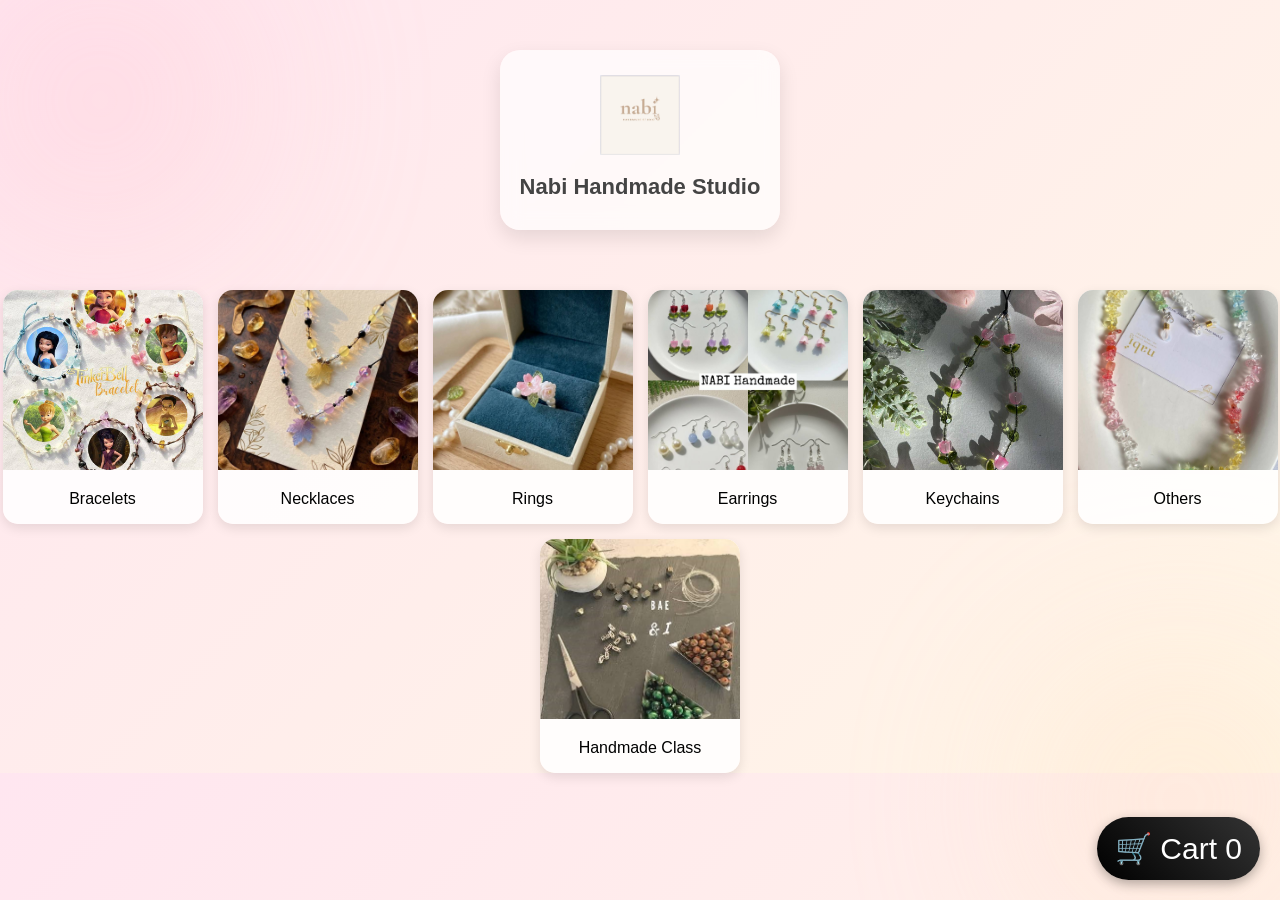
<file: index.html>
<!DOCTYPE html>
<html>
<head>
<title>Nabi Handmade Studio</title>
<link rel="stylesheet" href="style.css">
</head>

<body>

    <div class="hero">
        <div class="hero-box">
        <img src="logo.png" class="logo" > 
        
<h1>Nabi Handmade Studio</h1> 
        </div>
</div>
    
<div class="container">

<a class="card" href="Bracelets.html">
<img src="bracelets-cat.jpg">
<p>Bracelets</p>
</a>

<a class="card" href="Necklaces.html">
<img src="necklaces-cat.jpg">
<p>Necklaces</p>
</a>

<a class="card" href="Rings.html">
<img src="rings-cat.jpg">
<p>Rings</p>
</a>
    
<a class="card" href="Earrings.html">
<img src="earrings-cat.jpg">
<p>Earrings</p>
</a>

<a class="card" href="Keychains.html">
<img src="keychains-cat.jpg">
<p>Keychains</p>
</a>

    <a class="card" href="Others.html">
<img src="others-cat.jpg">
<p>Others</p>
</a>

 <a class="card" href="handmadeclass.html">
<img src="handmadecart.jpg">
<p>Handmade Class</p>
</a>
    
</div>

<a href="cart.html" class="cart-fixed">
    🛒 Cart <span id="cart-count">0</span>
</a>
<script src="app.js"></script>
</body>
</html>
</file>
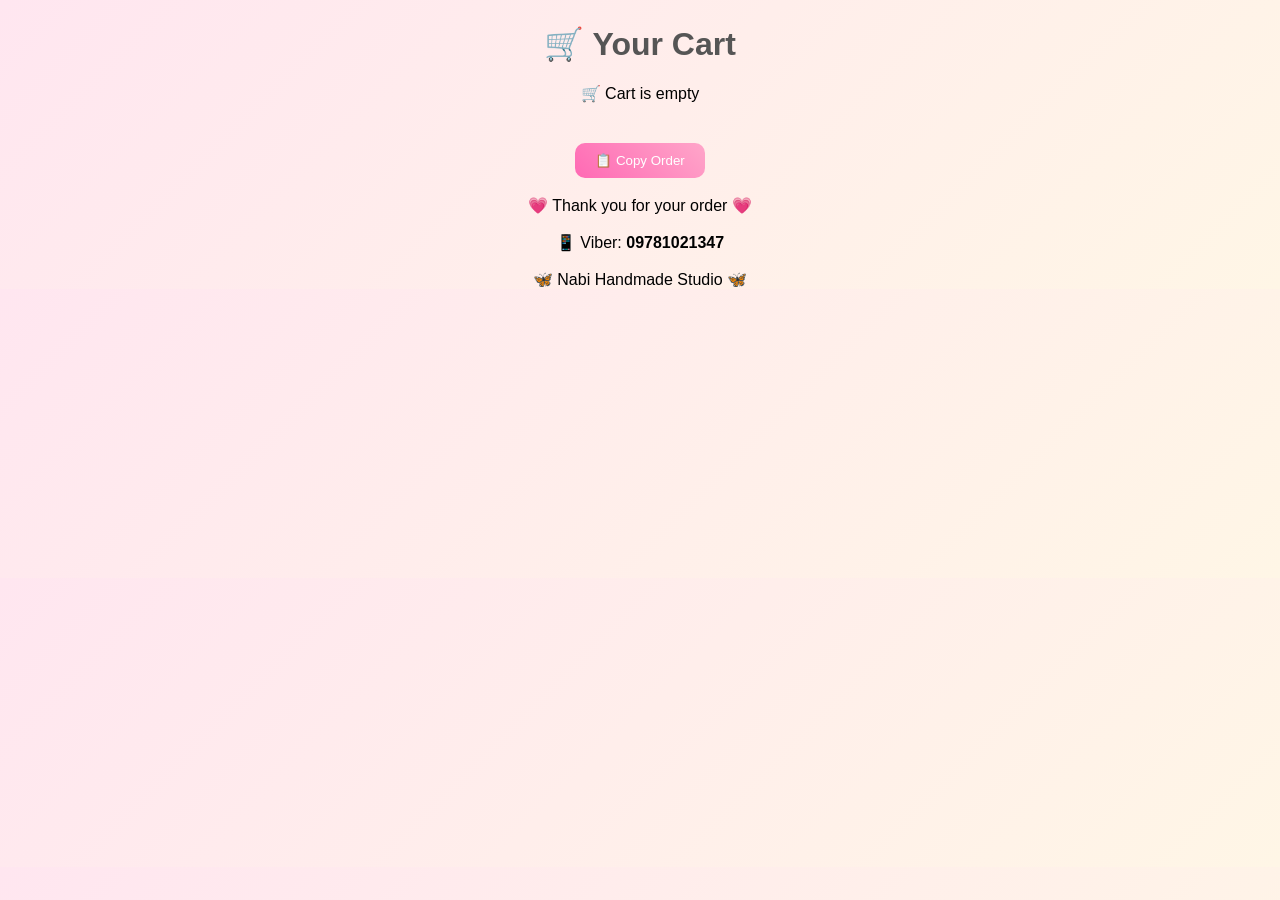
<file: cart.html>
<!DOCTYPE html>
<html>
<head>
    <title>Cart</title>
<meta name="viewport" content="width=device-width, initial-scale=1.0">
    <style>
        body{
            font-family:Arial; sans-serif;
            text-align:center;
            margin:0;
            background:linear-gradient(135deg,#ffe6f0,#fff6e6);
        }

        h1{color:#555;
            margin-top:25px;
        }


        .box{
            max-width:700px;
            margin:20px auto;
        }

        .item{
            background:white;
            margin:10px;
            padding:15px;
            border-radius:12px;
            box-shadow:0 3px 10px rgba(0,0,0,0.1);
            display:flex;
            justify-content:space-between;
            align-items:center;
        }

        .btn{
            padding:5px 10px;
            border:none;
            background:black;
            color:white;
            border-radius:6px;
            cursor:pointer;
        }

        #total{
            font-size:18px;
            font-weight:bold;
            margin-top:20px;
        }

        .copy-btn{
            margin-top:20px;
            padding:10px 20px;
            border:none;
            background:linear-gradient(45deg,#ff69b4,#ffa6c9);
            color:white;
            border-radius:10px;
            cursor:pointer;


            @media screen and (max-width:768px){

    h1{
        font-size:38px;
    }


    .box{
        width:90%;
    }


    .item{
        font-size:24px;
        padding:12px 20px;
    }


    .item img{
        width:90px !important;
        height:90px !important;
    }


    .btn{
        font-size:22px;
        padding:10px 14px;
    }


    #total{
        font-size:30px;
    }


    .copy-btn{
        font-size:30px;
        padding:20px 18px;
        width:95%;
    }

}
        }
    </style>
</head>

<body>

<h1>🛒 Your Cart</h1>

<div class="box" id="cart"></div>

<div id="total"></div>

<button class="copy-btn" onclick="copyOrder()">📋 Copy Order</button>

    <br><br> 
<div class="thank-you">

    💗 Thank you for your order 💗
    <br><br>

    📱 Viber:
    <b>09781021347</b>

    <br><br>

    🦋 Nabi Handmade Studio 🦋

</div>
<script>

/* ================= LOAD CART ================= */
function getCart(){
    return JSON.parse(localStorage.getItem("cart")) || [];
}

/* ================= SAVE CART ================= */
function saveCart(cart){
    localStorage.setItem("cart", JSON.stringify(cart));
}

/* ================= RENDER ================= */
function renderCart(){

    let cart = getCart();

    let html = "";
    let total = 0;

    if(cart.length === 0){
        document.getElementById("cart").innerHTML = "🛒 Cart is empty";
        document.getElementById("total").innerText = "";
        return;
    }

    cart.forEach((item,index)=>{

        let price = Number(item.price || 0);
        let qty = Number(item.qty || 0);

        let sum = price * qty;
        total += sum;

        html += `
        <div class="item">

<div style="display:flex;align-items:center;gap:15px;text-align:left;">

<img src="${item.image}" 
style="
width:70px;
height:70px;
object-fit:cover;
border-radius:12px;
">
            <div>
               🧾  ${item.name}<br>
                <small>${price} MMK</small>
            </div>
            </div>

            <div>
                <button class="btn" onclick="dec(${index})">-</button>
                ${qty}
                <button class="btn" onclick="inc(${index})">+</button>
            </div>

            <div>
                ${sum} MMK
            </div>

        </div>
        `;
    });

    document.getElementById("cart").innerHTML = html;
    document.getElementById("total").innerText = "Total: " + total + " MMK";
}

/* ================= INCREASE ================= */
function inc(i){
    let cart = getCart();
    cart[i].qty++;
    saveCart(cart);
    renderCart();
}

/* ================= DECREASE ================= */
function dec(i){
    let cart = getCart();

    if(cart[i].qty > 1){
        cart[i].qty--;
    }else{
        cart.splice(i,1);
    }

    saveCart(cart);
    renderCart();
}

/* ================= COPY ORDER ================= */

function copyOrder(){

    let cart = getCart();

    if(cart.length === 0){
        alert("Cart is empty!");
        return;
    }

    let text = "🧾 YOUR ORDER\n\n";
    let total = 0;

    cart.forEach(item=>{

        let price = Number(item.price || 0);
        let qty = Number(item.qty || 0);

        let sum = price * qty;
        total += sum;

        text += `${item.name} x${qty} = ${sum} MMK\n`;
    });

    text += `\nTOTAL: ${total} MMK`;

    navigator.clipboard.writeText(text)
    .then(()=>{
        alert("Copied!");
    })
    .catch(()=>{
        alert("Copy failed");
    });
}
/* ================= INIT ================= */
renderCart();

</script>

</body>
</html>
</file>
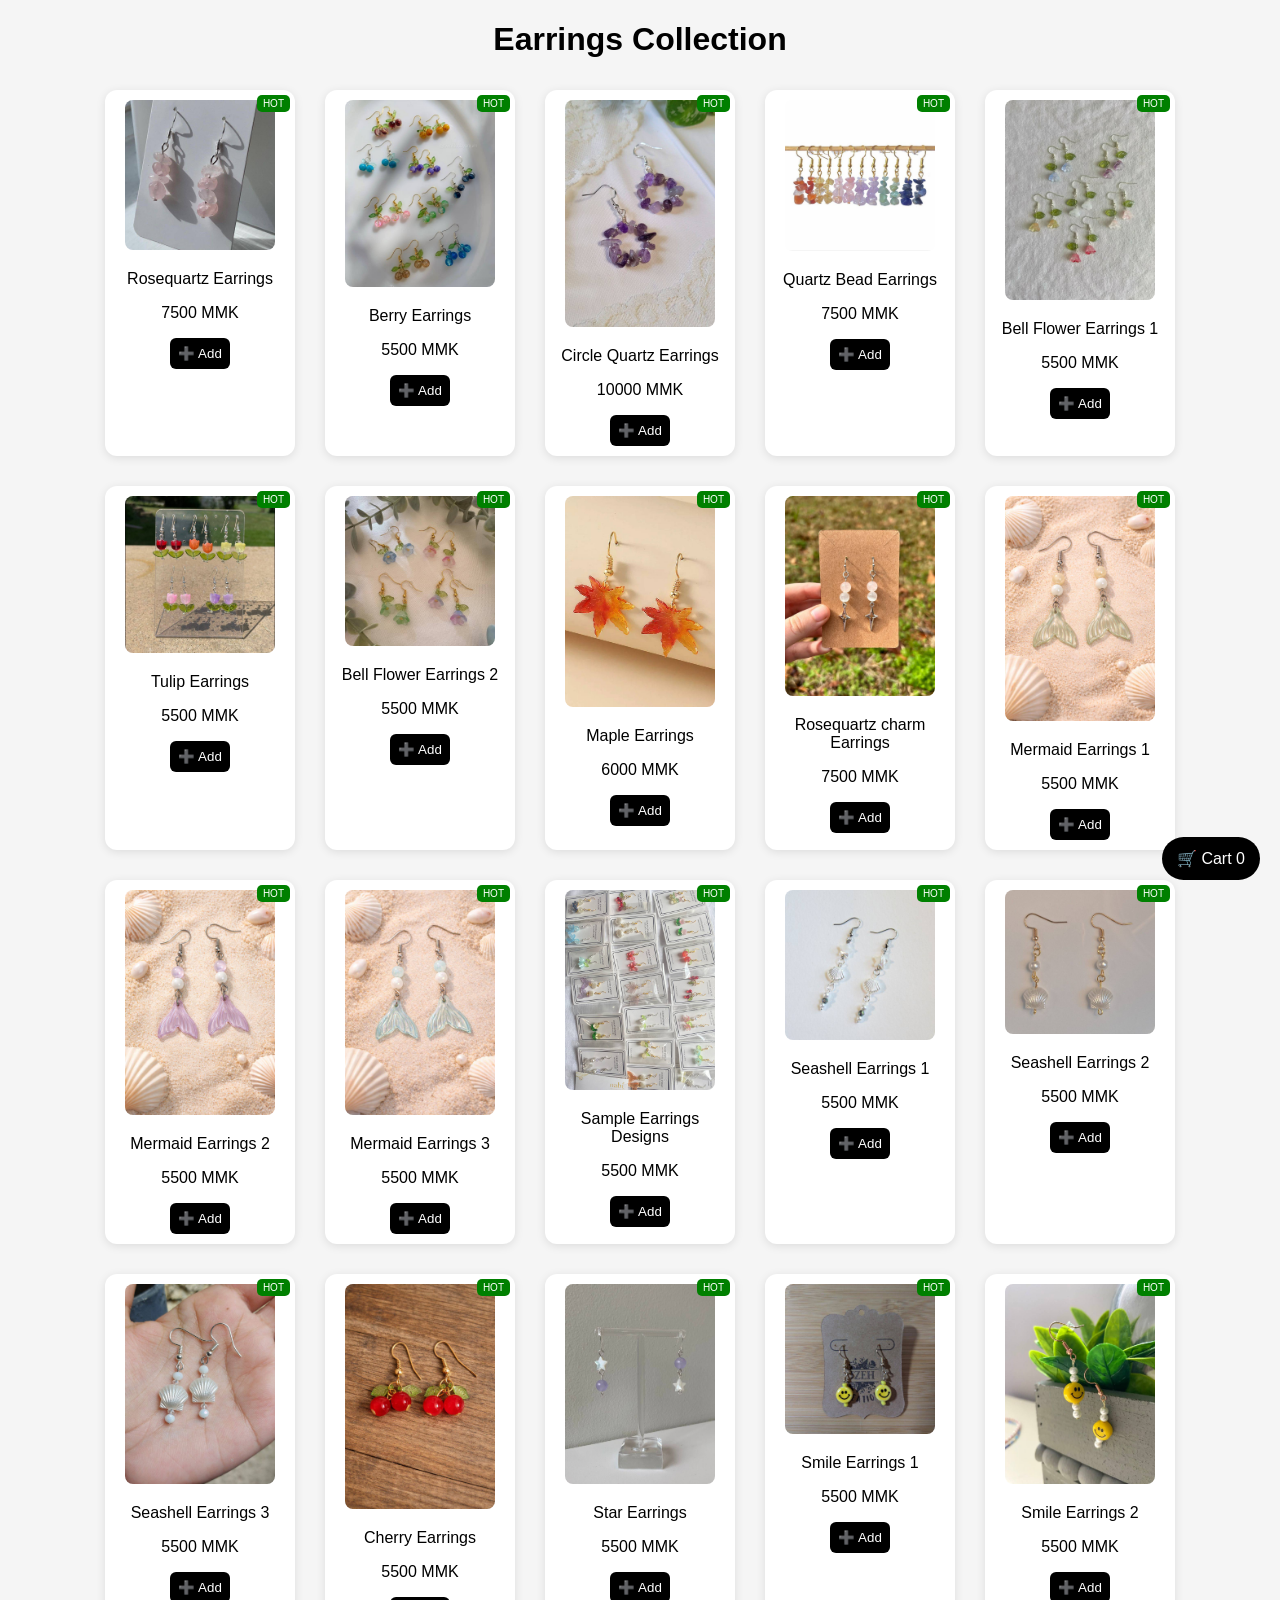
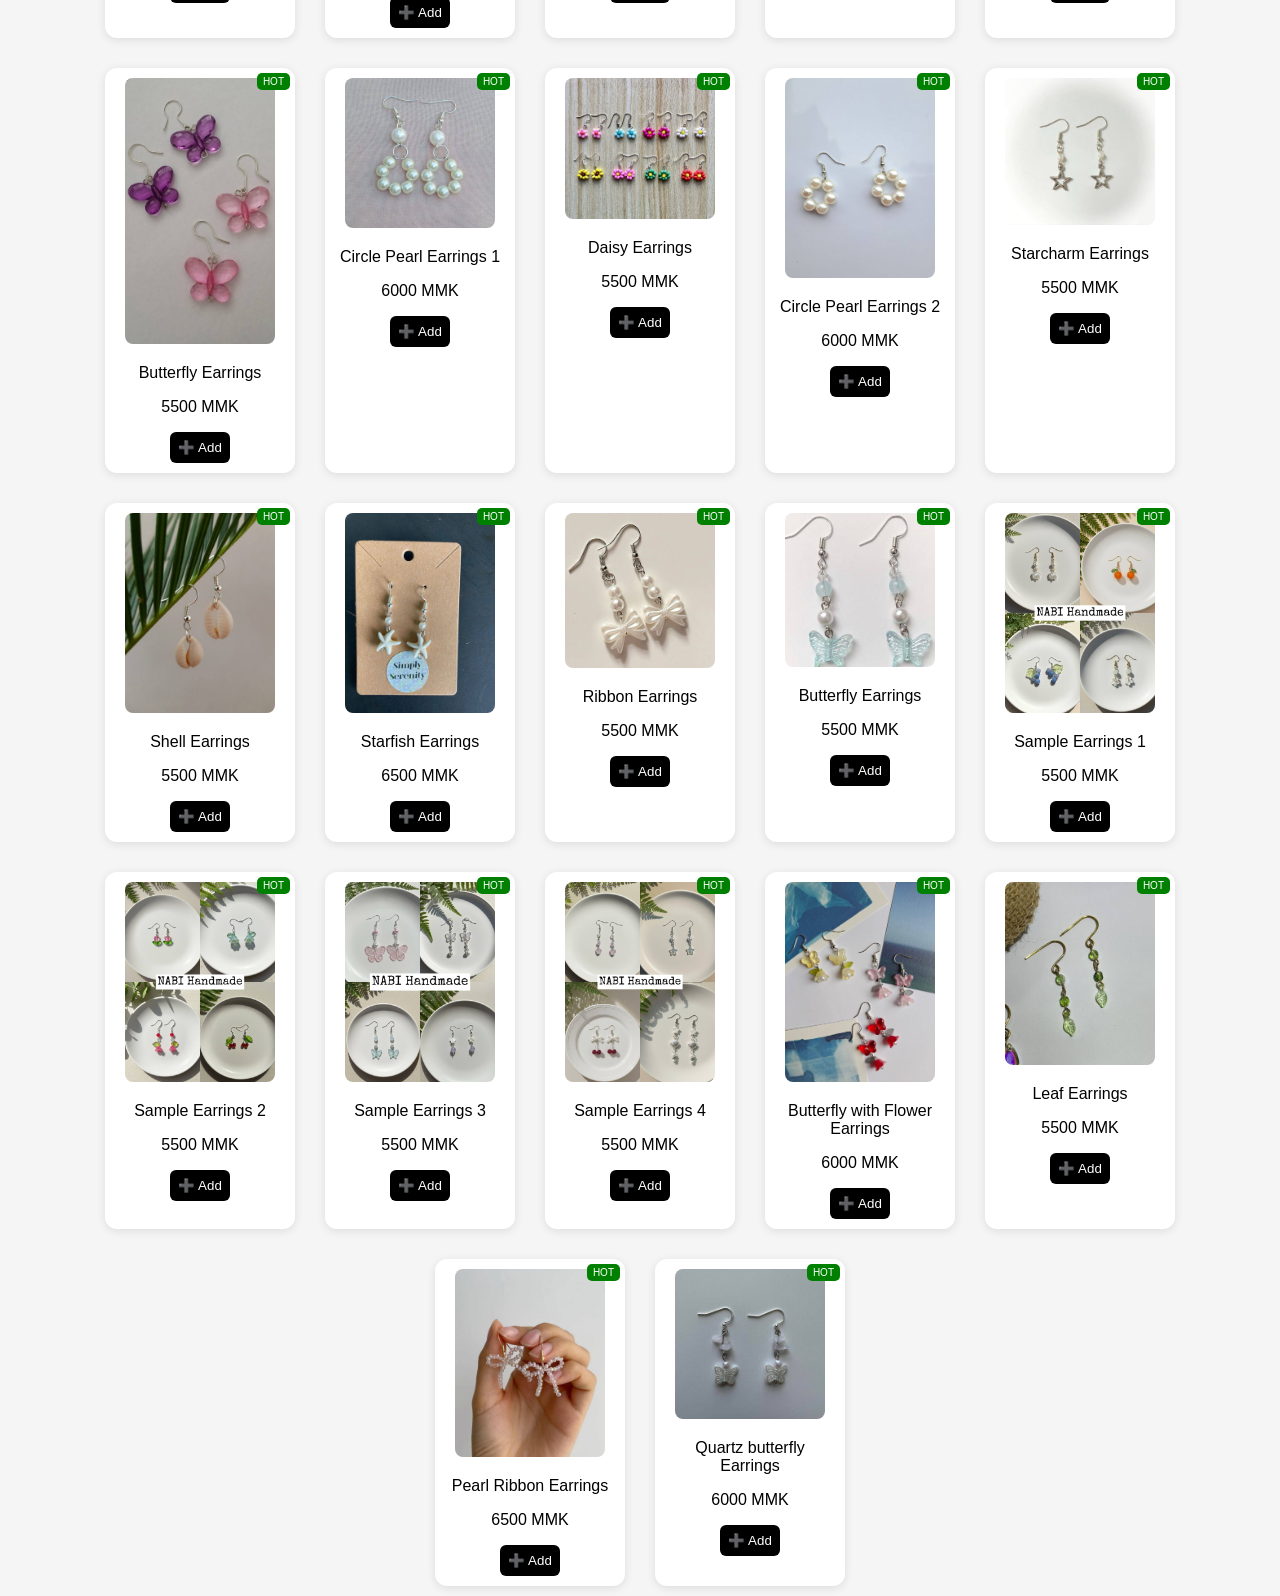
<file: Earrings.html>
<!DOCTYPE html>
<html>
<head>
    <title>Earrings</title>
<meta name="viewport" content="width=device-width, initial-scale=1.0">
<style>
body{
    font-family: Arial;
    background:#f5f5f5;
    text-align:center;
    margin:0;
}

/* container */
.container{
    display:flex;
    flex-wrap:wrap;
    justify-content:center;
    gap:10px;
    margin-top:20px;
}

/* product card */
.product{
    background:white;
    width:170px;
    margin:10px;
    padding:10px;
    border-radius:12px;
    box-shadow:0 2px 10px rgba(0,0,0,0.1);
    position:relative;
}

/* image */
.product img{
    width:150px;
    cursor:pointer;
    transition:0.3s;
    border-radius:8px;
}

.product img:hover{
    transform:scale(1.05);
}

/* badge */
.badge{
    position:absolute;
    top:5px;
    right:5px;
    background:green;
    color:white;
    padding:3px 6px;
    font-size:10px;
    border-radius:5px;
}

/* button */
button{
    background:black;
    color:white;
    border:none;
    padding:8px;
    border-radius:6px;
    cursor:pointer;
}

button:hover{
    background:#333;
}

/* cart button */
.cart-fixed{
    position:fixed;
    bottom:20px;
    right:20px;
    background:black;
    color:white;
    padding:12px 15px;
    border-radius:50px;
    text-decoration:none;
    z-index:9999;
}

/* lightbox */
#lightbox{
    display:none;
    position:fixed;
    top:0;
    left:0;
    width:100%;
    height:100%;
    background:rgba(0,0,0,0.85);
    justify-content:center;
    align-items:center;
    z-index:99999;
}

#lightbox img{
    max-width:90%;
    max-height:90%;
    border-radius:10px;
}

@media(max-width:768px){

    .container{
        display:grid;
        grid-template-columns:repeat(2, 1fr);
        gap:10px;
        padding:10px;
    }


    .product{
        width:auto;
        margin:0;
        padding:8px;
    }


    .product img{
        width:100%;
        height:120px;
        object-fit:cover;
    }

}
    
</style>

</head>

<body>

<h1> Earrings Collection</h1>

<div class="container">

<div class="product">
    <div class="badge">HOT</div>
    <img src="earring1.jpg" onclick="openZoom(this)">
    <p>Rosequartz Earrings</p>
    <p>7500 MMK</p>
    <button onclick="addToCart('Rosequartz Earrings',7500,'earring1.jpg')">➕ Add</button>
</div>

<div class="product">
    <div class="badge">HOT</div>
    <img src="earring2.jpg" onclick="openZoom(this)">
    <p>Berry Earrings</p>
    <p>5500 MMK</p>
    <button onclick="addToCart('Berry Earrings',5500,'earring2.jpg')">➕ Add</button>
</div>
    
<div class="product">
    <div class="badge">HOT</div>
    <img src="earring38.jpg" onclick="openZoom(this)">
    <p>Circle Quartz Earrings</p>
    <p>10000 MMK</p>
    <button onclick="addToCart('Cirvle Quartz Earrings',10000,'earring38.jpg')">➕ Add</button>
</div>
<div class="product">
    <div class="badge">HOT</div>
    <img src="earring3.jpg" onclick="openZoom(this)">
    <p>Quartz Bead Earrings</p>
    <p>7500 MMK</p>
    <button onclick="addToCart('Quartz Bead Earrings',7500,'earring3.jpg')">➕ Add</button>
</div>

<div class="product">
    <div class="badge">HOT</div>
    <img src="earring4.jpg" onclick="openZoom(this)">
    <p>Bell Flower Earrings 1</p>
    <p>5500 MMK</p>
    <button onclick="addToCart('Bell Flowers Earrings 1',5500,'earring4.jpg')">➕ Add</button>
</div>
    
<div class="product">
    <div class="badge">HOT</div>
    <img src="earring5.jpg" onclick="openZoom(this)">
    <p>Tulip Earrings</p>
    <p>5500 MMK</p>
    <button onclick="addToCart('Tulip Earrings',5500,'earring5.jpg')">➕ Add</button>
</div>

<div class="product">
    <div class="badge">HOT</div>
    <img src="earring6.jpg" onclick="openZoom(this)">
    <p>Bell Flower Earrings 2</p>
    <p>5500 MMK</p>
    <button onclick="addToCart('Bell Flower Earrings 2',5500,'earring6.jpg')">➕ Add</button>
</div>

<div class="product">
    <div class="badge">HOT</div>
    <img src="earring7.jpg" onclick="openZoom(this)">
    <p>Maple Earrings</p>
    <p>6000 MMK</p>
    <button onclick="addToCart('Maple Earrings',6000,'earring7.jpg')">➕ Add</button>
</div>
    
<div class="product">
    <div class="badge">HOT</div>
    <img src="earring8.jpg" onclick="openZoom(this)">
    <p>Rosequartz charm Earrings</p>
    <p>7500 MMK</p>
    <button onclick="addToCart('Rosequartz charm Earrings',7500,'earring8.jpg')">➕ Add</button>
</div>

<div class="product">
    <div class="badge">HOT</div>
    <img src="earring9.jpg" onclick="openZoom(this)">
    <p>Mermaid Earrings 1</p>
    <p>5500 MMK</p>
    <button onclick="addToCart('Mermaid Earrings 1',5500,'earring9.jpg')">➕ Add</button>
</div>

    <div class="product">
    <div class="badge">HOT</div>
    <img src="earring10.jpg" onclick="openZoom(this)">
    <p>Mermaid Earrings 2</p>
    <p>5500 MMK</p>
    <button onclick="addToCart('Mermaid Earrings ',5500,'earring10.jpg')">➕ Add</button>
</div>
    
    <div class="product">
    <div class="badge">HOT</div>
    <img src="earring11.jpg" onclick="openZoom(this)">
    <p>Mermaid Earrings 3</p>
    <p>5500 MMK</p>
    <button onclick="addToCart('Mermaid Earrings 3',5500,'earring11.jpg')">➕ Add</button>
</div>

    <div class="product">
    <div class="badge">HOT</div>
    <img src="earring12.jpg" onclick="openZoom(this)">
    <p>Sample Earrings Designs</p>
    <p>5500 MMK</p>
    <button onclick="addToCart('Sample Earrings Designs',5500,'earring12.jpg')">➕ Add</button>
</div>
    
    <div class="product">
    <div class="badge">HOT</div>
    <img src="earring13.jpg" onclick="openZoom(this)">
    <p>Seashell Earrings 1</p>
    <p>5500 MMK</p>
    <button onclick="addToCart('Seashell Earrings 1',5500,'earring13.jpg')">➕ Add</button>
</div>

  <div class="product">
    <div class="badge">HOT</div>
    <img src="earring14.jpg" onclick="openZoom(this)">
    <p>Seashell Earrings 2</p>
    <p>5500 MMK</p>
    <button onclick="addToCart('Seashell Earrings 2',5500,'earring14.jpg')">➕ Add</button>
</div>

     <div class="product">
    <div class="badge">HOT</div>
    <img src="earring25.jpg" onclick="openZoom(this)">
    <p>Seashell Earrings 3</p>
    <p>5500 MMK</p>
    <button onclick="addToCart('Seashell Earrings 3',5500,'earring25.jpg')">➕ Add</button>
</div>



  <div class="product">
    <div class="badge">HOT</div>
    <img src="earring15.jpg" onclick="openZoom(this)">
    <p>Cherry Earrings</p>
    <p>5500 MMK</p>
    <button onclick="addToCart('Cherry Earrings',5500,'earring15.jpg')">➕ Add</button>
</div>

    
  <div class="product">
    <div class="badge">HOT</div>
    <img src="earring16.jpg" onclick="openZoom(this)">
    <p>Star Earrings</p>
    <p>5500 MMK</p>
    <button onclick="addToCart('Star Earrings',5500,'earring16.jpg')">➕ Add</button>
</div>


  <div class="product">
    <div class="badge">HOT</div>
    <img src="earring17.jpg" onclick="openZoom(this)">
    <p>Smile Earrings 1</p>
    <p>5500 MMK</p>
    <button onclick="addToCart('Smile Earrings 1',5500,'earring17.jpg')">➕ Add</button>
</div>

  <div class="product">
    <div class="badge">HOT</div>
    <img src="earring18.jpg" onclick="openZoom(this)">
    <p>Smile Earrings 2</p>
    <p>5500 MMK</p>
    <button onclick="addToCart('Smile Earrings 2',5500,'earring18.jpg')">➕ Add</button>
</div>

  <div class="product">
    <div class="badge">HOT</div>
    <img src="earring19.jpg" onclick="openZoom(this)">
    <p>Butterfly Earrings</p>
    <p>5500 MMK</p>
    <button onclick="addToCart('Butterfly Earrings',5500,'earring19.jpg')">➕ Add</button>
</div>

<div class="product">
    <div class="badge">HOT</div>
    <img src="earring20.jpg" onclick="openZoom(this)">
    <p>Circle Pearl Earrings 1</p>
    <p>6000 MMK</p>
    <button onclick="addToCart('Circle Pearl Earrings 1',6000,'earring20.jpg')">➕ Add</button>
</div>

<div class="product">
    <div class="badge">HOT</div>
    <img src="earring21.jpg" onclick="openZoom(this)">
    <p>Daisy Earrings</p>
    <p>5500 MMK</p>
    <button onclick="addToCart('Daisy Earrings',5500,'earring21.jpg')">➕ Add</button>
</div>
    
<div class="product">
    <div class="badge">HOT</div>
    <img src="earring22.jpg" onclick="openZoom(this)">
    <p>Circle Pearl Earrings 2</p>
    <p>6000 MMK</p>
    <button onclick="addToCart('Circle Pearl Earrings 2',6000,'earring22.jpg')">➕ Add</button>
</div>

<div class="product">
    <div class="badge">HOT</div>
    <img src="earring23.jpg" onclick="openZoom(this)">
    <p>Starcharm Earrings</p>
    <p>5500 MMK</p>
    <button onclick="addToCart('Starcharm Earrings',5500,'earring23.jpg')">➕ Add</button>
</div>

    <div class="product">
    <div class="badge">HOT</div>
    <img src="earring24.jpg" onclick="openZoom(this)">
    <p>Shell Earrings</p>
    <p>5500 MMK</p>
    <button onclick="addToCart('Shell Earrings',5500,'earring24.jpg')">➕ Add</button>
</div>

<div class="product">
    <div class="badge">HOT</div>
    <img src="earring26.jpg" onclick="openZoom(this)">
    <p>Starfish Earrings</p>
    <p>6500 MMK</p>
    <button onclick="addToCart('Starfish Earrings',6500,'earring26.jpg')">➕ Add</button>
</div>

     <div class="product">
    <div class="badge">HOT</div>
    <img src="earring27.jpg" onclick="openZoom(this)">
    <p>Ribbon Earrings</p>
    <p>5500 MMK</p>
    <button onclick="addToCart('Ribbon Earrings',5500,'earring27.jpg')">➕ Add</button>
</div>

<div class="product">
    <div class="badge">HOT</div>
    <img src="earring28.jpg" onclick="openZoom(this)">
    <p>Butterfly Earrings</p>
    <p>5500 MMK</p>
    <button onclick="addToCart('Butterfly Earrings',5500,'earring28.jpg')">➕ Add</button>
</div>

    <div class="product">
    <div class="badge">HOT</div>
    <img src="earring29.jpg" onclick="openZoom(this)">
    <p>Sample Earrings 1</p>
    <p>5500 MMK</p>
    <button onclick="addToCart('Sample Earrings',5500,'earring29.jpg')">➕ Add</button>
</div>

    <div class="product">
    <div class="badge">HOT</div>
    <img src="earring31.jpg" onclick="openZoom(this)">
    <p>Sample Earrings 2</p>
    <p>5500 MMK</p>
    <button onclick="addToCart('Sample Earrings 2',5500,'earring31.jpg')">➕ Add</button>
</div>
    
    <div class="product">
    <div class="badge">HOT</div>
    <img src="earring33.jpg" onclick="openZoom(this)">
    <p>Sample Earrings 3</p>
    <p>5500 MMK</p>
    <button onclick="addToCart('Sample Earrings 3',5500,'earring33.jpg')">➕ Add</button>
</div>
    

    <div class="product">
    <div class="badge">HOT</div>
    <img src="earring35.jpg" onclick="openZoom(this)">
    <p>Sample Earrings 4</p>
    <p>5500 MMK</p>
    <button onclick="addToCart('Sample Earrings 4',5500,'earring35.jpg')">➕ Add</button>
</div>

<div class="product">
    <div class="badge">HOT</div>
    <img src="earring30.jpg" onclick="openZoom(this)">
    <p>Butterfly with Flower Earrings</p>
    <p>6000 MMK</p>
    <button onclick="addToCart('Butterfly with Flower Earrings',6000,'earring30.jpg')">➕ Add</button>
</div>
  
<div class="product">
    <div class="badge">HOT</div>
    <img src="earring32.jpg" onclick="openZoom(this)">
    <p>Leaf Earrings</p>
    <p>5500 MMK</p>
    <button onclick="addToCart('Leaf Earrings',5500,'earring32.jpg')">➕ Add</button>
</div>

    <div class="product">
    <div class="badge">HOT</div>
    <img src="earring34.jpg" onclick="openZoom(this)">
    <p>Pearl Ribbon Earrings</p>
    <p>6500 MMK</p>
    <button onclick="addToCart('Pearl Ribbon Earrings',6500,'earring34.jpg')">➕ Add</button>
</div>
    
<div class="product">
    <div class="badge">HOT</div>
    <img src="earring37.jpg" onclick="openZoom(this)">
    <p>Quartz butterfly Earrings</p>
    <p>6000 MMK</p>
    <button onclick="addToCart('Quartz butterfly Earrings',6000,'earring37.jpg')">➕ Add</button>
</div>
    
    
</div>
    
<a href="cart.html" class="cart-fixed">
    🛒 Cart <span id="cart-count">0</span>
</a>

<!-- LIGHTBOX -->
<div id="lightbox" onclick="closeZoom()">
    <img id="lightboxImg">
</div>

<script src="app.js"></script>
</body>
</html>
</file>
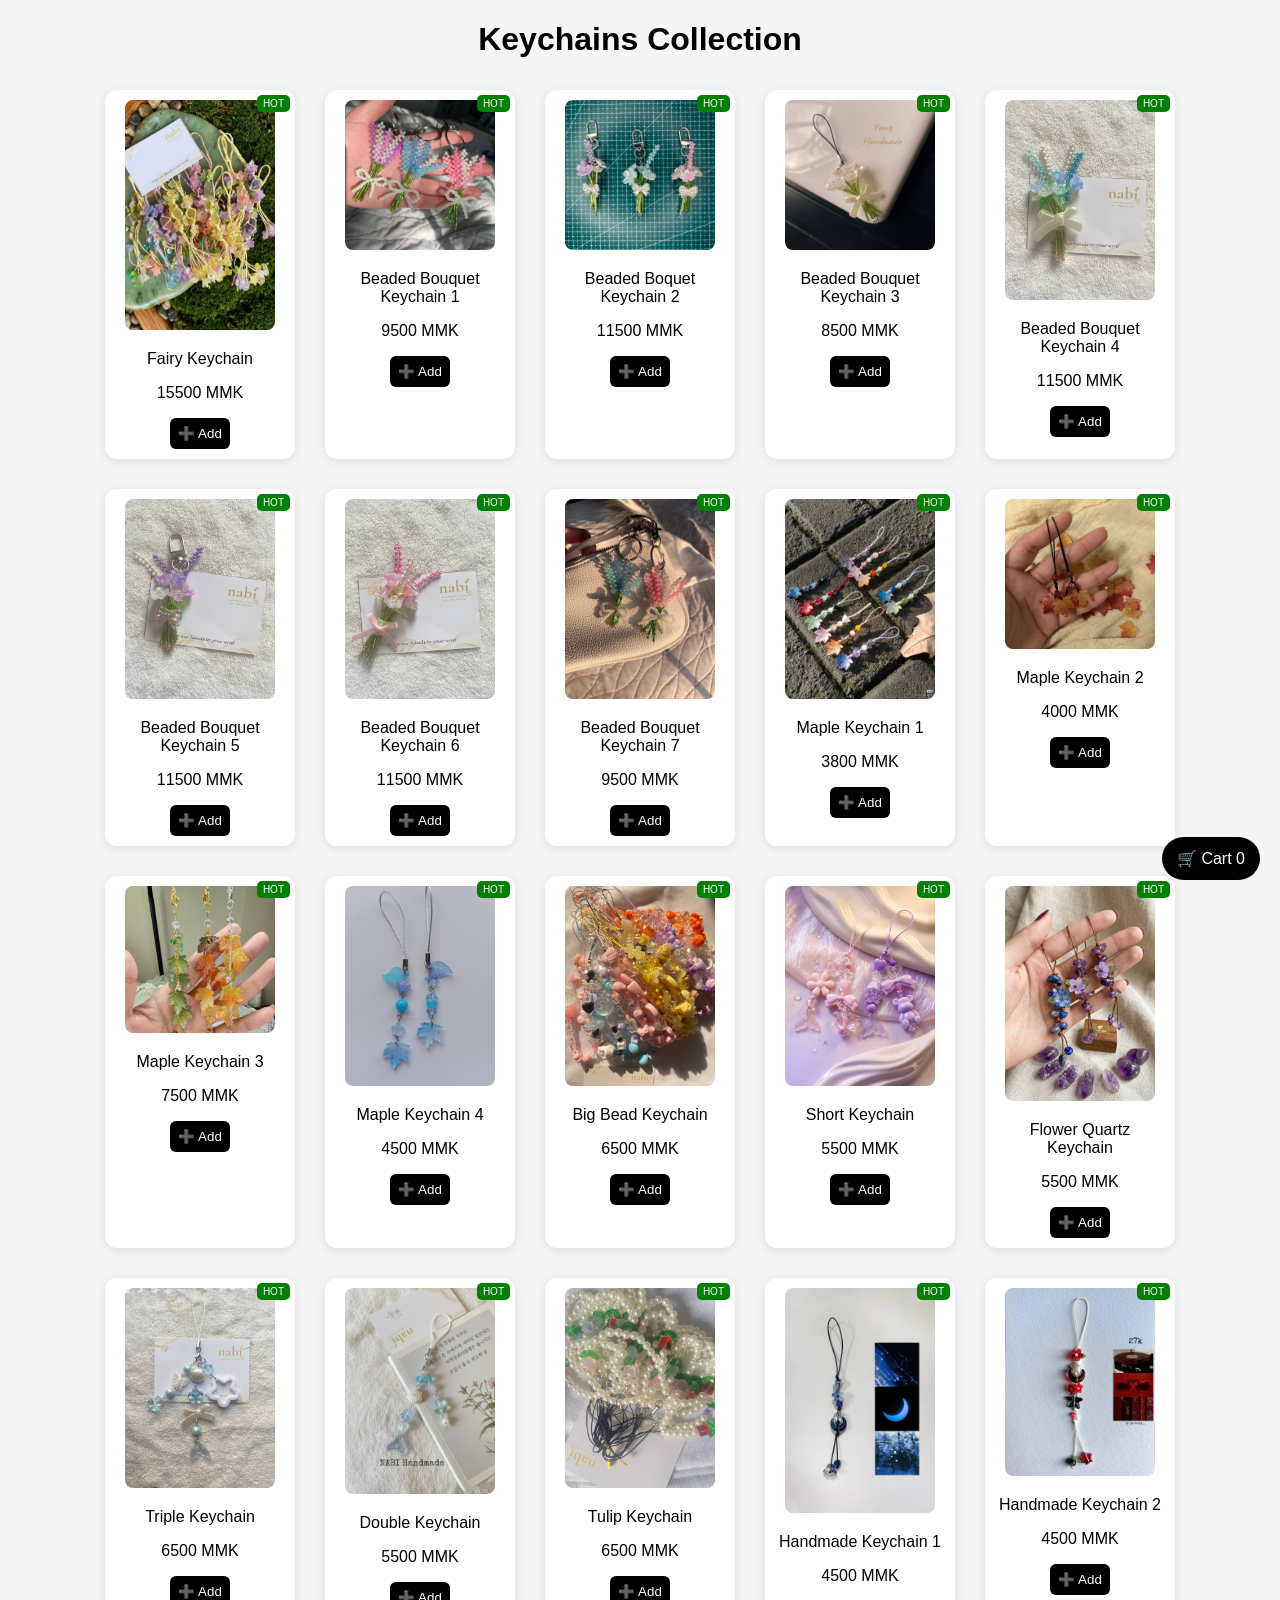
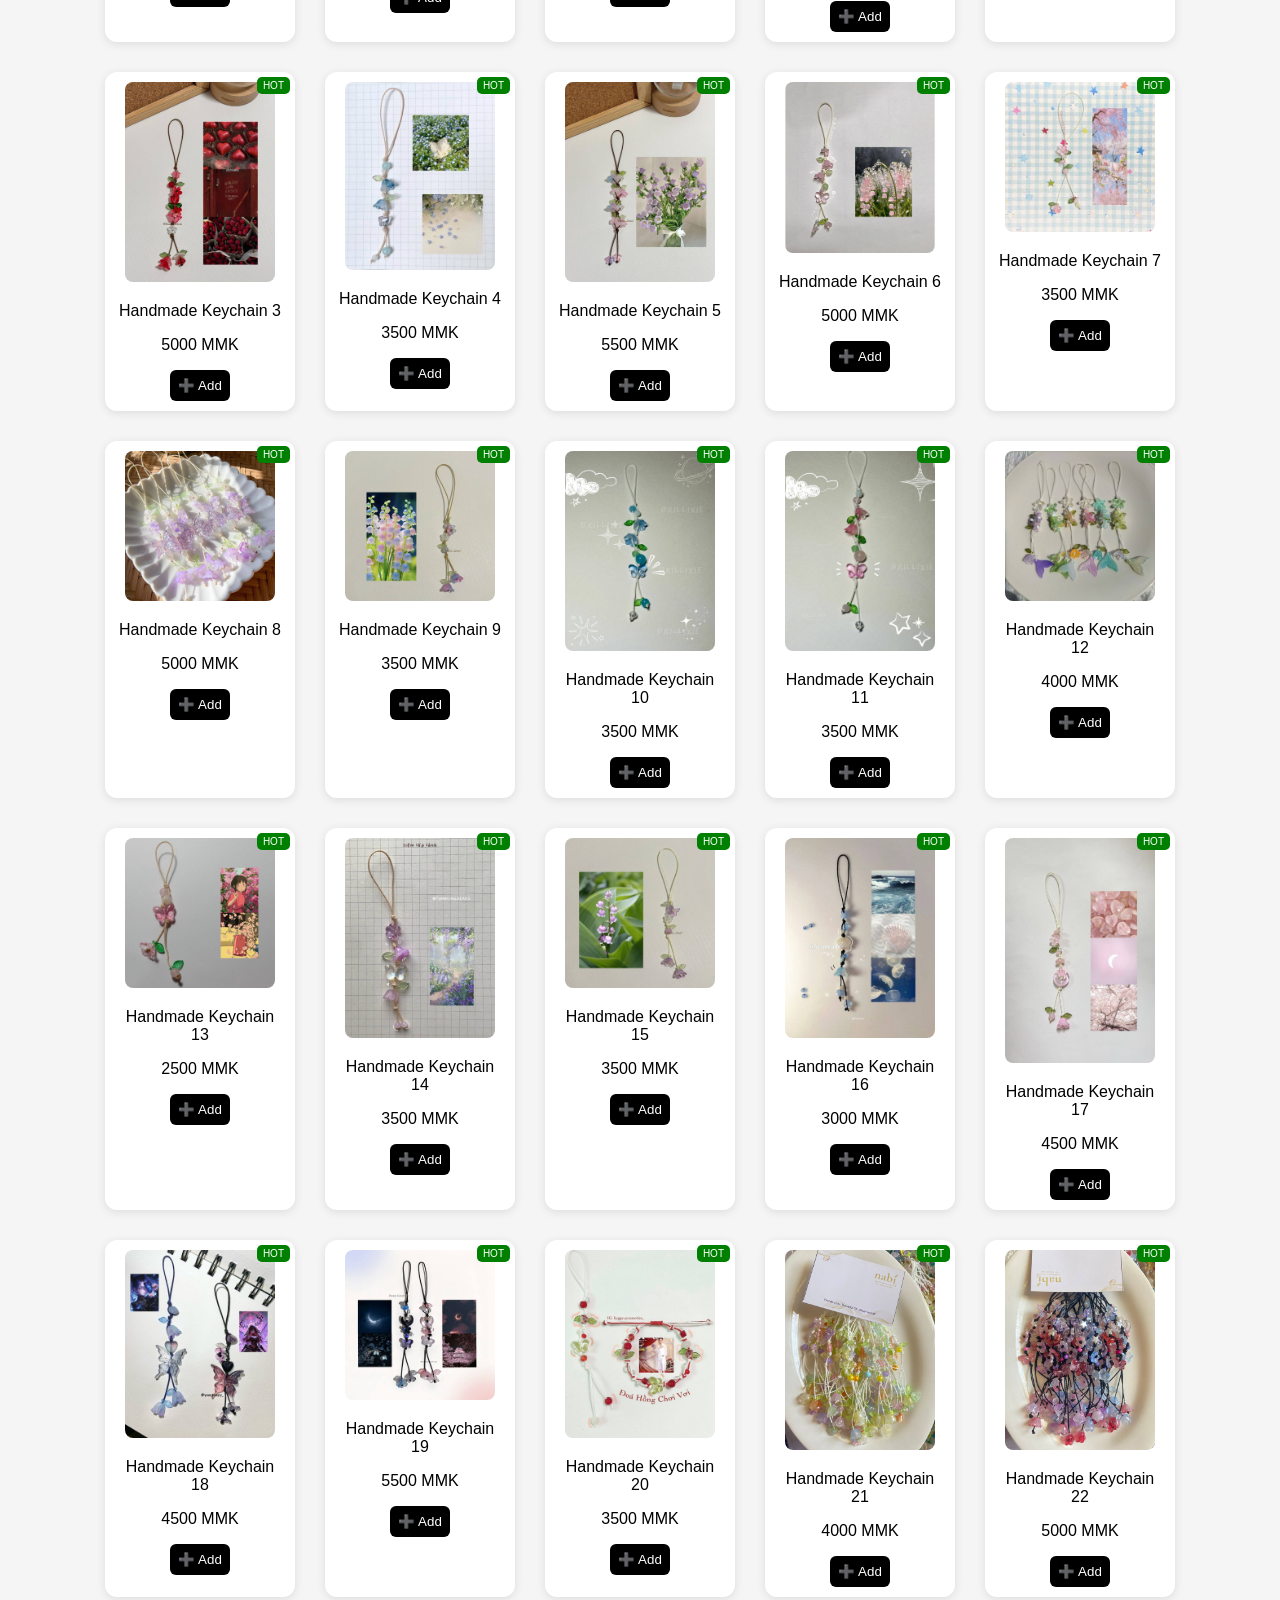
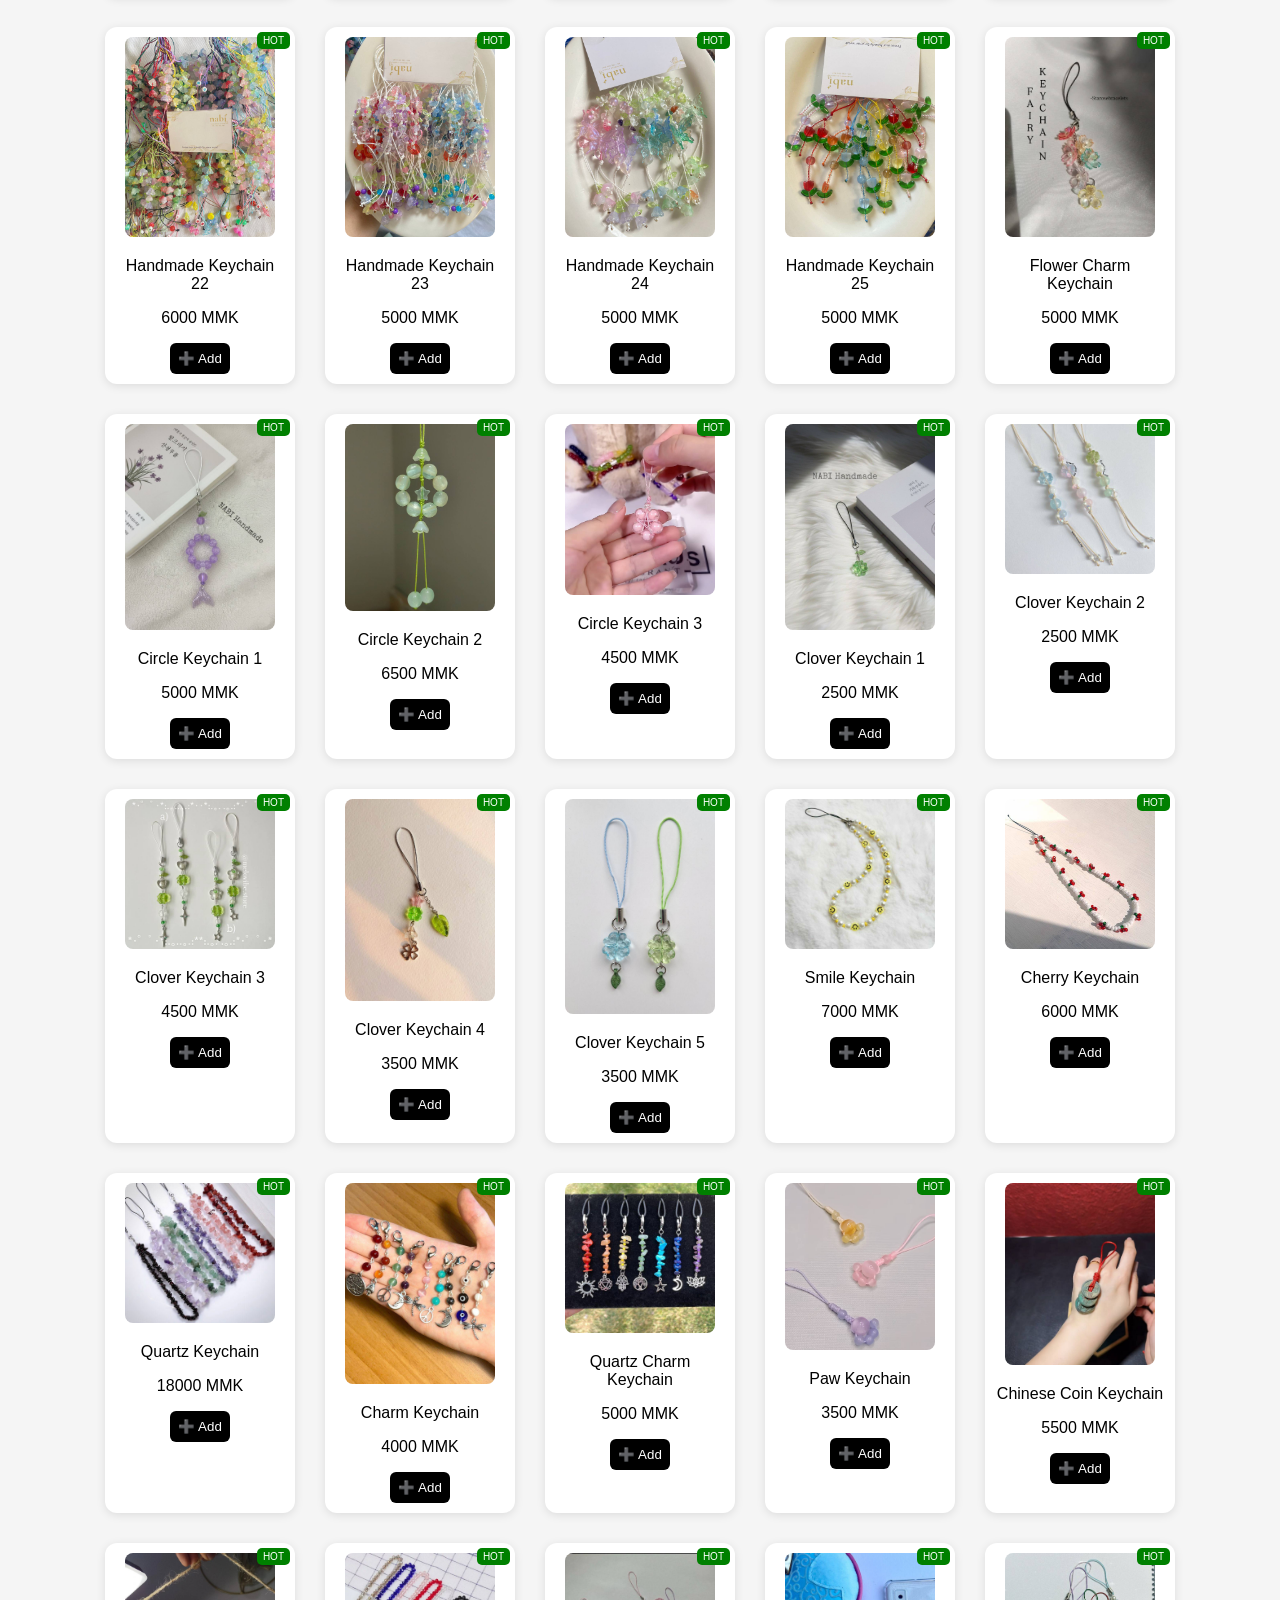
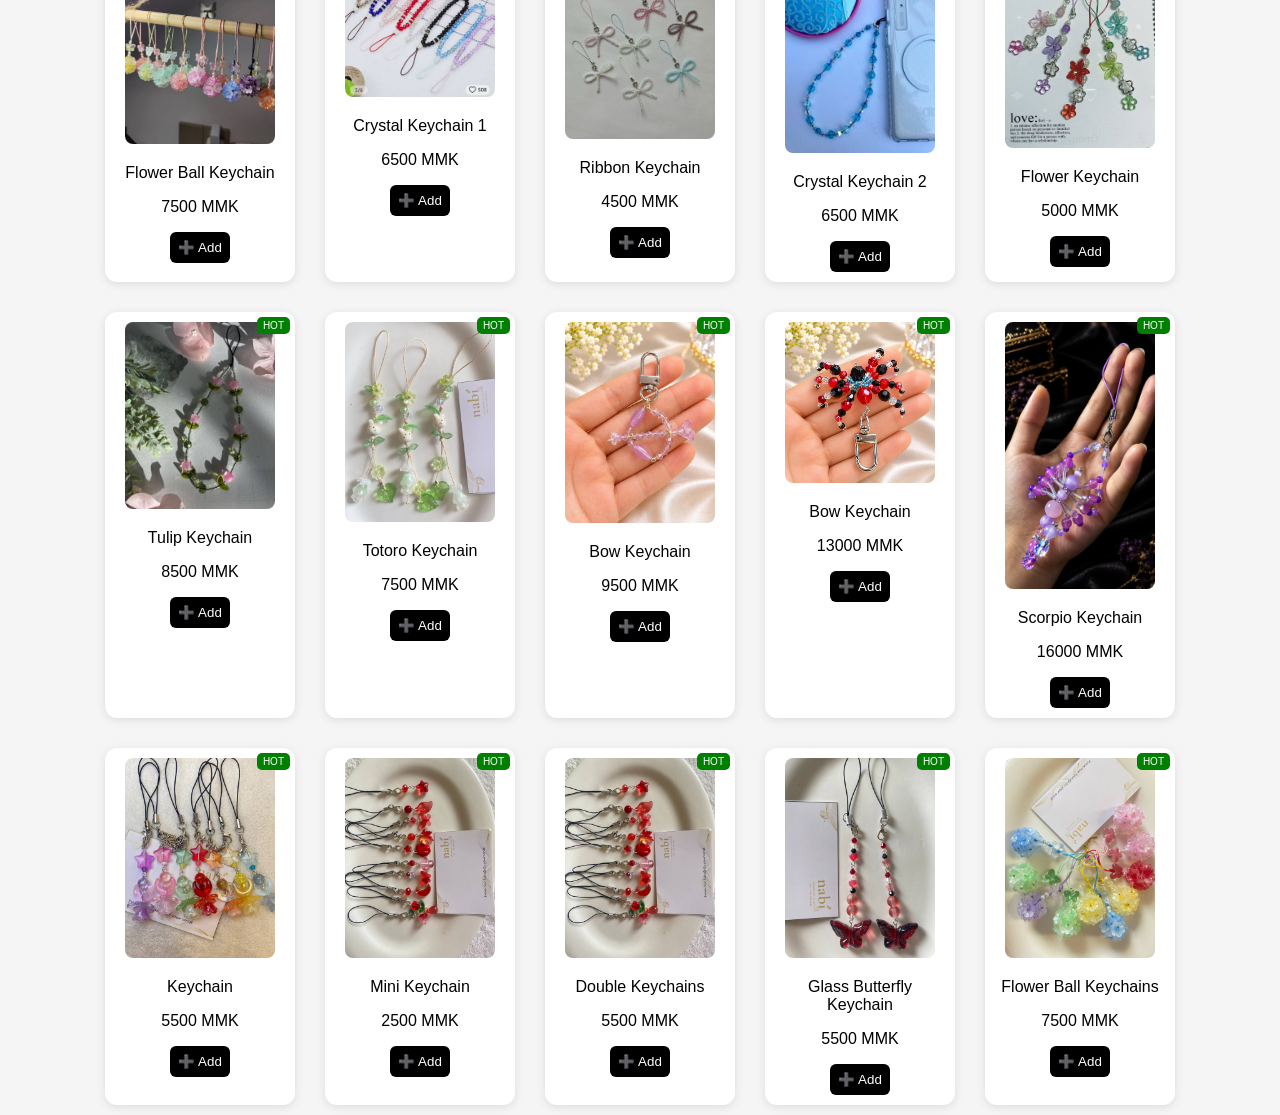
<file: Keychains.html>
<!DOCTYPE html>
<html>
<head>
    <title>Keychains</title>
<meta name="viewport" content="width=device-width, initial-scale=1.0">
<style>
body{
    font-family: Arial;
    background:#f5f5f5;
    text-align:center;
    margin:0;
}

/* container */
.container{
    display:flex;
    flex-wrap:wrap;
    justify-content:center;
    gap:10px;
    margin-top:20px;
}

/* product card */
.product{
    background:white;
    width:170px;
    margin:10px;
    padding:10px;
    border-radius:12px;
    box-shadow:0 2px 10px rgba(0,0,0,0.1);
    position:relative;
}

/* image */
.product img{
    width:150px;
    cursor:pointer;
    transition:0.3s;
    border-radius:8px;
}

.product img:hover{
    transform:scale(1.05);
}

/* badge */
.badge{
    position:absolute;
    top:5px;
    right:5px;
    background:green;
    color:white;
    padding:3px 6px;
    font-size:10px;
    border-radius:5px;
}

/* button */
button{
    background:black;
    color:white;
    border:none;
    padding:8px;
    border-radius:6px;
    cursor:pointer;
}

button:hover{
    background:#333;
}

/* cart button */
.cart-fixed{
    position:fixed;
    bottom:20px;
    right:20px;
    background:black;
    color:white;
    padding:12px 15px;
    border-radius:50px;
    text-decoration:none;
    z-index:9999;
}

/* lightbox */
#lightbox{
    display:none;
    position:fixed;
    top:0;
    left:0;
    width:100%;
    height:100%;
    background:rgba(0,0,0,0.85);
    justify-content:center;
    align-items:center;
    z-index:99999;
}

#lightbox img{
    max-width:90%;
    max-height:90%;
    border-radius:10px;
}

@media(max-width:768px){

    .container{
        display:grid;
        grid-template-columns:repeat(2, 1fr);
        gap:10px;
        padding:10px;
    }


    .product{
        width:auto;
        margin:0;
        padding:8px;
    }


    .product img{
        width:100%;
        height:120px;
        object-fit:cover;
    }

}
    
</style>

</head>

<body>

<h1>Keychains Collection</h1>

<div class="container">

<div class="product">
    <div class="badge">HOT</div>
    <img src="keychain1.jpg" onclick="openZoom(this)">
    <p>Fairy Keychain</p>
    <p>15500 MMK</p>
    <button onclick="addToCart('Rosequartz Keychain',15500,'keychain1.jpg')">➕ Add</button>
</div>

<div class="product">
    <div class="badge">HOT</div>
    <img src="keychain2.jpg" onclick="openZoom(this)">
    <p>Beaded Bouquet Keychain 1</p>
    <p>9500 MMK</p>
    <button onclick="addToCart('Beaded Bouquet Keychain 1',9500,'keychain2.jpg')">➕ Add</button>
</div>

<div class="product">
    <div class="badge">HOT</div>
    <img src="keychain27.jpg" onclick="openZoom(this)">
    <p>Beaded Boquet Keychain 2</p>
    <p>11500 MMK</p>
    <button onclick="addToCart('Beaded Boquet Keychain 2',11500,'keychain27.jpg')">➕ Add</button>
</div>

<div class="product">
    <div class="badge">HOT</div>
    <img src="keychain31.jpg" onclick="openZoom(this)">
    <p>Beaded Bouquet Keychain 3</p>
    <p>8500 MMK</p>
    <button onclick="addToCart('Beaded Bouquet Keychain 3',8500,'keychain31.jpg')">➕ Add</button>
</div>

<div class="product">
    <div class="badge">HOT</div>
    <img src="keychain45.jpg" onclick="openZoom(this)">
    <p>Beaded Bouquet Keychain 4</p>
    <p>11500 MMK</p>
    <button onclick="addToCart('Beaded Bouquet Keychain 4',11500,'keychain45.jpg')">➕ Add</button>
</div>

    <div class="product">
    <div class="badge">HOT</div>
    <img src="keychain46.jpg" onclick="openZoom(this)">
    <p>Beaded Bouquet Keychain 5</p>
    <p>11500 MMK</p>
    <button onclick="addToCart('Beaded Bouquet Keychain 5',11500,'keychain46.jpg')">➕ Add</button>
</div>

<div class="product">
    <div class="badge">HOT</div>
    <img src="keychain47.jpg" onclick="openZoom(this)">
    <p>Beaded Bouquet Keychain 6</p>
    <p>11500 MMK</p>
    <button onclick="addToCart('Beaded Bouquet Keychain 6',11500,'keychain47.jpg')">➕ Add</button>
</div>

<div class="product">
    <div class="badge">HOT</div>
    <img src="keychain55.jpg" onclick="openZoom(this)">
    <p>Beaded Bouquet Keychain 7</p>
    <p>9500 MMK</p>
    <button onclick="addToCart('Beaded Bouquet Keychain 7',9500,'keychain55.jpg')">➕ Add</button>
</div>
    
<div class="product">
    <div class="badge">HOT</div>
    <img src="keychain3.jpg" onclick="openZoom(this)">
    <p>Maple Keychain 1</p>
    <p>3800 MMK</p>
    <button onclick="addToCart('Maple Keychain 1',3800,'keychain3.jpg')">➕ Add</button>
</div>

  <div class="product">
    <div class="badge">HOT</div>
    <img src="keychain4.jpg" onclick="openZoom(this)">
    <p>Maple Keychain 2</p>
    <p>4000 MMK</p>
    <button onclick="addToCart('Maple Keychain 2',4000,'keychain4.jpg')">➕ Add</button>
</div>

 <div class="product">
    <div class="badge">HOT</div>
    <img src="keychain54.jpg" onclick="openZoom(this)">
    <p>Maple Keychain 3</p>
    <p>7500 MMK</p>
    <button onclick="addToCart('Maple Keychain 3',7500,'keychain54.jpg')">➕ Add</button>
</div>
    
     <div class="product">
    <div class="badge">HOT</div>
    <img src="keychain56.jpg" onclick="openZoom(this)">
    <p>Maple Keychain 4</p>
    <p>4500 MMK</p>
    <button onclick="addToCart('Maple Keychain 4',4500,'keychain56.jpg')">➕ Add</button>
</div>
 <div class="product">
    <div class="badge">HOT</div>
    <img src="keychain5.jpg" onclick="openZoom(this)">
    <p>Big Bead Keychain</p>
    <p>6500 MMK</p>
    <button onclick="addToCart('Big Bead Keychain',6500,'keychain5.jpg')">➕ Add</button>
</div>

  <div class="product">
    <div class="badge">HOT</div>
    <img src="keychain53.jpg" onclick="openZoom(this)">
    <p>Short Keychain</p>
    <p>5500 MMK</p>
    <button onclick="addToCart('Short Keychain',5500,'keychain53.jpg')">➕ Add</button>
</div>  
    
 <div class="product">
    <div class="badge">HOT</div>
    <img src="keychain6.jpg" onclick="openZoom(this)">
    <p>Flower Quartz Keychain</p>
    <p>5500 MMK</p>
    <button onclick="addToCart('Flower Quartz Keychain',5500,'keychain6.jpg')">➕ Add</button>
</div>

<div class="product">
    <div class="badge">HOT</div>
    <img src="keychain7.jpg" onclick="openZoom(this)">
    <p>Triple Keychain</p>
    <p>6500 MMK</p>
    <button onclick="addToCart('Triple Keychain',6500,'keychain7.jpg')">➕ Add</button>
</div>

<div class="product">
    <div class="badge">HOT</div>
    <img src="keychain13.jpg" onclick="openZoom(this)">
    <p>Double Keychain</p>
    <p>5500 MMK</p>
    <button onclick="addToCart('Double Keychain',5500,'keychain13.jpg')">➕ Add</button>
</div>
    
<div class="product">
    <div class="badge">HOT</div>
    <img src="keychain8.jpg" onclick="openZoom(this)">
    <p>Tulip Keychain</p>
    <p>6500 MMK</p>
    <button onclick="addToCart('Tulip Keychain',6500,'keychain8.jpg')">➕ Add</button>
</div>
  
<div class="product">
    <div class="badge">HOT</div>
    <img src="keychain9.jpg" onclick="openZoom(this)">
    <p>Handmade Keychain 1</p>
    <p>4500 MMK</p>
    <button onclick="addToCart('Handmade Keychain 1',4500,'keychain9.jpg')">➕ Add</button>
</div>

<div class="product">
    <div class="badge">HOT</div>
    <img src="keychain10.jpg" onclick="openZoom(this)">
    <p>Handmade Keychain 2</p>
    <p>4500 MMK</p>
    <button onclick="addToCart('Handmade Keychain 2',4500,'keychain10.jpg')">➕ Add</button>
</div>

<div class="product">
    <div class="badge">HOT</div>
    <img src="keychain11.jpg" onclick="openZoom(this)">
    <p>Handmade Keychain 3</p>
    <p>5000 MMK</p>
    <button onclick="addToCart('Handmade Keychain 3',5000,'keychain11.jpg')">➕ Add</button>
</div>

    <div class="product">
    <div class="badge">HOT</div>
    <img src="keychain12.jpg" onclick="openZoom(this)">
    <p>Handmade Keychain 4</p>
    <p>3500 MMK</p>
    <button onclick="addToCart('Handmade Keychain 4',3500,'keychain12.jpg')">➕ Add</button>
</div>

  <div class="product">
    <div class="badge">HOT</div>
    <img src="keychain14.jpg" onclick="openZoom(this)">
    <p>Handmade Keychain 5</p>
    <p>5500 MMK</p>
    <button onclick="addToCart('Handmade Keychain 5',5500,'keychain14.jpg')">➕ Add</button>
</div>

 <div class="product">
    <div class="badge">HOT</div>
    <img src="keychain17.jpg" onclick="openZoom(this)">
    <p>Handmade Keychain 6</p>
    <p>5000 MMK</p>
    <button onclick="addToCart('Handmade Keychain 6',5000,'keychain17.jpg')">➕ Add</button>
</div>

 <div class="product">
    <div class="badge">HOT</div>
    <img src="keychain18.jpg" onclick="openZoom(this)">
    <p>Handmade Keychain 7</p>
    <p>3500 MMK</p>
    <button onclick="addToCart('Handmade Keychain 7',3500,'keychain18.jpg')">➕ Add</button>
</div>

     <div class="product">
    <div class="badge">HOT</div>
    <img src="keychain19.jpg" onclick="openZoom(this)">
    <p>Handmade Keychain 8</p>
    <p>5000 MMK</p>
    <button onclick="addToCart('Handmade Keychain 8',5000,'keychain19.jpg')">➕ Add</button>
</div>

 <div class="product">
    <div class="badge">HOT</div>
    <img src="keychain21.jpg" onclick="openZoom(this)">
    <p>Handmade Keychain 9</p>
    <p>3500 MMK</p>
    <button onclick="addToCart('Handmade Keychain 9',3500,'keychain21.jpg')">➕ Add</button>
</div>

<div class="product">
    <div class="badge">HOT</div>
    <img src="keychain22.jpg" onclick="openZoom(this)">
    <p>Handmade Keychain 10</p>
    <p>3500 MMK</p>
    <button onclick="addToCart('Handmade Keychain 10',3500,'keychain22.jpg')">➕ Add</button>
</div>

<div class="product">
    <div class="badge">HOT</div>
    <img src="keychain23.jpg" onclick="openZoom(this)">
    <p>Handmade Keychain 11</p>
    <p>3500 MMK</p>
    <button onclick="addToCart('Handmade Keychain 11',3500,'keychain23.jpg')">➕ Add</button>
</div>

<div class="product">
    <div class="badge">HOT</div>
    <img src="keychain24.jpg" onclick="openZoom(this)">
    <p>Handmade Keychain 12</p>
    <p>4000 MMK</p>
    <button onclick="addToCart('Handmade Keychain 12',4000,'keychain24.jpg')">➕ Add</button>
</div>

<div class="product">
    <div class="badge">HOT</div>
    <img src="keychain25.jpg" onclick="openZoom(this)">
    <p>Handmade Keychain 13</p>
    <p>2500 MMK</p>
    <button onclick="addToCart('Handmade Keychain 13',2500,'keychain25.jpg')">➕ Add</button>
</div>

<div class="product">
    <div class="badge">HOT</div>
    <img src="keychain26.jpg" onclick="openZoom(this)">
    <p>Handmade Keychain 14</p>
    <p>3500 MMK</p>
    <button onclick="addToCart('Handmade Keychain 14',3500,'keychain26.jpg')">➕ Add</button>
</div>

<div class="product">
    <div class="badge">HOT</div>
    <img src="keychain28.jpg" onclick="openZoom(this)">
    <p>Handmade Keychain 15</p>
    <p>3500 MMK</p>
    <button onclick="addToCart('Handmade Keychain 15',3500,'keychain28.jpg')">➕ Add</button>
</div>

<div class="product">
    <div class="badge">HOT</div>
    <img src="keychain29.jpg" onclick="openZoom(this)">
    <p>Handmade Keychain 16</p>
    <p>3000 MMK</p>
    <button onclick="addToCart('Handmade Keychain 16',3000,'keychain29.jpg')">➕ Add</button>
</div>

<div class="product">
    <div class="badge">HOT</div>
    <img src="keychain30.jpg" onclick="openZoom(this)">
    <p>Handmade Keychain 17</p>
    <p>4500 MMK</p>
    <button onclick="addToCart('Handmade Keychain 17',4500,'keychain30.jpg')">➕ Add</button>
</div>

<div class="product">
    <div class="badge">HOT</div>
    <img src="keychain32.jpg" onclick="openZoom(this)">
    <p>Handmade Keychain 18</p>
    <p>4500 MMK</p>
    <button onclick="addToCart('Handmade Keychain 18',4500,'keychain32.jpg')">➕ Add</button>
</div>

<div class="product">
    <div class="badge">HOT</div>
    <img src="keychain33.jpg" onclick="openZoom(this)">
    <p>Handmade Keychain 19</p>
    <p>5500 MMK</p>
    <button onclick="addToCart('Handmade Keychain 19',5500,'keychain33.jpg')">➕ Add</button>
</div>
    
<div class="product">
    <div class="badge">HOT</div>
    <img src="keychain34.jpg" onclick="openZoom(this)">
    <p>Handmade Keychain 20</p>
    <p>3500 MMK</p>
    <button onclick="addToCart('Handmade Keychain 20',3500,'keychain34.jpg')">➕ Add</button>
</div>

<div class="product">
    <div class="badge">HOT</div>
    <img src="keychain68.jpg" onclick="openZoom(this)">
    <p>Handmade Keychain 21</p>
    <p>4000 MMK</p>
    <button onclick="addToCart('Handmade Keychain 21',4000,'keychain68.jpg')">➕ Add</button>
</div>

   
<div class="product">
    <div class="badge">HOT</div>
    <img src="keychain69.jpg" onclick="openZoom(this)">
    <p>Handmade Keychain 22</p>
    <p>5000 MMK</p>
    <button onclick="addToCart('Handmade Keychain 22',5000,'keychain69.jpg')">➕ Add</button>
</div>

<div class="product">
    <div class="badge">HOT</div>
    <img src="keychain70.jpg" onclick="openZoom(this)">
    <p>Handmade Keychain 22</p>
    <p>6000 MMK</p>
    <button onclick="addToCart('Handmade Keychain 22',6000,'keychain70.jpg')">➕ Add</button>
</div>

<div class="product">
    <div class="badge">HOT</div>
    <img src="keychain71.jpg" onclick="openZoom(this)">
    <p>Handmade Keychain 23</p>
    <p>5000 MMK</p>
    <button onclick="addToCart('Handmade Keychain 23',5000,'keychain71.jpg')">➕ Add</button>
</div>

    <div class="product">
    <div class="badge">HOT</div>
    <img src="keychain72.jpg" onclick="openZoom(this)">
    <p>Handmade Keychain 24</p>
    <p>5000 MMK</p>
    <button onclick="addToCart('Handmade Keychain 24',5000,'keychain72.jpg')">➕ Add</button>
</div>

     <div class="product">
    <div class="badge">HOT</div>
    <img src="keychain73.jpg" onclick="openZoom(this)">
    <p>Handmade Keychain 25</p>
    <p>5000 MMK</p>
    <button onclick="addToCart('Handmade Keychain 25',5000,'keychain73.jpg')">➕ Add</button>
</div>
    
 <div class="product">
    <div class="badge">HOT</div>
    <img src="keychain20.jpg" onclick="openZoom(this)">
    <p>Flower Charm Keychain</p>
    <p>5000 MMK</p>
    <button onclick="addToCart('Flower Charm Keychain',5000,'keychain20.jpg')">➕ Add</button>
</div>
    
 <div class="product">
    <div class="badge">HOT</div>
    <img src="keychain15.jpg" onclick="openZoom(this)">
    <p>Circle Keychain 1</p>
    <p>5000 MMK</p>
    <button onclick="addToCart('Circle Keychain 1',5000,'keychain15.jpg')">➕ Add</button>
</div>

<div class="product">
    <div class="badge">HOT</div>
    <img src="keychain48.jpg" onclick="openZoom(this)">
    <p>Circle Keychain 2</p>
    <p>6500 MMK</p>
    <button onclick="addToCart('Circle Keychain 2',6500,'keychain48.jpg')">➕ Add</button>
</div>
    
<div class="product">
    <div class="badge">HOT</div>
    <img src="keychain51.jpg" onclick="openZoom(this)">
    <p>Circle Keychain 3</p>
    <p>4500 MMK</p>
    <button onclick="addToCart('Circle Keychain 3',4500,'keychain51.jpg')">➕ Add</button>
</div>

    
     <div class="product">
    <div class="badge">HOT</div>
    <img src="keychain16.jpg" onclick="openZoom(this)">
    <p>Clover Keychain 1</p>
    <p>2500 MMK</p>
    <button onclick="addToCart('Clover Keychain 1',2500,'keychain16.jpg')">➕ Add</button>
</div>


 <div class="product">
    <div class="badge">HOT</div>
    <img src="keychain35.jpg" onclick="openZoom(this)">
    <p>Clover Keychain 2</p>
    <p>2500 MMK</p>
    <button onclick="addToCart('Clover Keychain 2',2500,'keychain35.jpg')">➕ Add</button>
</div>

 <div class="product">
    <div class="badge">HOT</div>
    <img src="keychain37.jpg" onclick="openZoom(this)">
    <p>Clover Keychain 3</p>
    <p>4500 MMK</p>
    <button onclick="addToCart('Clover Keychain 2',4500,'keychain37.jpg')">➕ Add</button>
</div>

    <div class="product">
    <div class="badge">HOT</div>
    <img src="keychain38.jpg" onclick="openZoom(this)">
    <p>Clover Keychain 4</p>
    <p>3500 MMK</p>
    <button onclick="addToCart('Clover Keychain 4',3500,'keychain38.jpg')">➕ Add</button>
</div>

   <div class="product">
    <div class="badge">HOT</div>
    <img src="keychain39.jpg" onclick="openZoom(this)">
    <p>Clover Keychain 5</p>
    <p>3500 MMK</p>
    <button onclick="addToCart('Clover Keychain 5',3500,'keychain39.jpg')">➕ Add</button>
</div>  
    
<div class="product">
    <div class="badge">HOT</div>
    <img src="keychain36.jpg" onclick="openZoom(this)">
    <p>Smile Keychain</p>
    <p>7000 MMK</p>
    <button onclick="addToCart('Smile Keychain',7000,'keychain36.jpg')">➕ Add</button>
</div>

<div class="product">
    <div class="badge">HOT</div>
    <img src="keychain40.jpg" onclick="openZoom(this)">
    <p>Cherry Keychain</p>
    <p>6000 MMK</p>
    <button onclick="addToCart('Cherry Keychain',6000,'keychain40.jpg')">➕ Add</button>
</div>
    
<div class="product">
    <div class="badge">HOT</div>
    <img src="keychain41.jpg" onclick="openZoom(this)">
    <p>Quartz Keychain</p>
    <p>18000 MMK</p>
    <button onclick="addToCart('Quartz Keychain',18000,'keychain41.jpg')">➕ Add</button>
</div>

<div class="product">
    <div class="badge">HOT</div>
    <img src="keychain42.jpg" onclick="openZoom(this)">
    <p>Charm Keychain</p>
    <p>4000 MMK</p>
    <button onclick="addToCart('Charm Keychain',4000,'keychain42.jpg')">➕ Add</button>
</div>

<div class="product">
    <div class="badge">HOT</div>
    <img src="keychain43.jpg" onclick="openZoom(this)">
    <p>Quartz Charm Keychain</p>
    <p>5000 MMK</p>
    <button onclick="addToCart('Quartz Charm Keychain',5000,'keychain43.jpg')">➕ Add</button>
</div>

    <div class="product">
    <div class="badge">HOT</div>
    <img src="keychain49.jpg" onclick="openZoom(this)">
    <p>Paw Keychain</p>
    <p>3500 MMK</p>
    <button onclick="addToCart('Paw Keychain',3500,'keychain49.jpg')">➕ Add</button>
</div>

 <div class="product">
    <div class="badge">HOT</div>
    <img src="keychain50.jpg" onclick="openZoom(this)">
    <p>Chinese Coin Keychain</p>
    <p>5500 MMK</p>
    <button onclick="addToCart('Chinese Coin Keychain',5500,'keychain50.jpg')">➕ Add</button>
</div>

   <div class="product">
    <div class="badge">HOT</div>
    <img src="keychain52.jpg" onclick="openZoom(this)">
    <p>Flower Ball Keychain</p>
    <p>7500 MMK</p>
    <button onclick="addToCart('Flower Ball Keychain',7500,'keychain52.jpg')">➕ Add</button>
</div>  

<div class="product">
    <div class="badge">HOT</div>
    <img src="keychain57.jpg" onclick="openZoom(this)">
    <p>Crystal Keychain 1</p>
    <p>6500 MMK</p>
    <button onclick="addToCart('Crystal Keychain 1',6500,'keychain57.jpg')">➕ Add</button>
</div>  

    <div class="product">
    <div class="badge">HOT</div>
    <img src="keychain58.jpg" onclick="openZoom(this)">
    <p>Ribbon Keychain</p>
    <p>4500 MMK</p>
    <button onclick="addToCart('Ribbon Keychain',4500,'keychain58.jpg')">➕ Add</button>
</div>  

   <div class="product">
    <div class="badge">HOT</div>
    <img src="keychain59.jpg" onclick="openZoom(this)">
    <p>Crystal Keychain 2</p>
    <p>6500 MMK</p>
    <button onclick="addToCart('Crystal Keychain 2',6500,'keychain59.jpg')">➕ Add</button>
</div>   

  <div class="product">
    <div class="badge">HOT</div>
    <img src="keychain60.jpg" onclick="openZoom(this)">
    <p>Flower Keychain</p>
    <p>5000 MMK</p>
    <button onclick="addToCart('Flower Keychain',5000,'keychain60.jpg')">➕ Add</button>
</div>   
    
 <div class="product">
    <div class="badge">HOT</div>
    <img src="keychains-cat.jpg" onclick="openZoom(this)">
    <p>Tulip Keychain</p>
    <p>8500 MMK</p>
    <button onclick="addToCart('Tulip Keychain',8500,'keychains-cat.jpg')">➕ Add</button>
</div>   

  <div class="product">
    <div class="badge">HOT</div>
    <img src="keychain61.jpg" onclick="openZoom(this)">
    <p>Totoro Keychain</p>
    <p>7500 MMK</p>
    <button onclick="addToCart('Totoro Keychain',7500,'keychain61.jpg')">➕ Add</button>
</div>   
    
  <div class="product">
    <div class="badge">HOT</div>
    <img src="keychain62.jpg" onclick="openZoom(this)">
    <p>Bow Keychain</p>
    <p>9500 MMK</p>
    <button onclick="addToCart('Bow Keychain',9500,'keychain62.jpg')">➕ Add</button>
</div>   

 <div class="product">
    <div class="badge">HOT</div>
    <img src="keychain63.jpg" onclick="openZoom(this)">
    <p>Bow Keychain</p>
    <p>13000 MMK</p>
    <button onclick="addToCart('Bow Keychain',13000,'keychain63.jpg')">➕ Add</button>
</div>   

<div class="product">
    <div class="badge">HOT</div>
    <img src="keychain64.jpg" onclick="openZoom(this)">
    <p>Scorpio Keychain</p>
    <p>16000 MMK</p>
    <button onclick="addToCart('Scorpio Keychain',16000,'keychain64.jpg')">➕ Add</button>
</div>   

<div class="product">
    <div class="badge">HOT</div>
    <img src="keychain65.jpg" onclick="openZoom(this)">
    <p>Keychain</p>
    <p>5500 MMK</p>
    <button onclick="addToCart('Keychain',5500,'keychain65.jpg')">➕ Add</button>
</div>   

<div class="product">
    <div class="badge">HOT</div>
    <img src="keychain66.jpg" onclick="openZoom(this)">
    <p>Mini Keychain</p>
    <p>2500 MMK</p>
    <button onclick="addToCart('Mini Keychain',2500,'keychain66.jpg')">➕ Add</button>
</div>   
    
    <div class="product">
    <div class="badge">HOT</div>
    <img src="keychain66.jpg" onclick="openZoom(this)">
    <p>Double Keychains</p>
    <p>5500 MMK</p>
    <button onclick="addToCart('Double Keychains',5500,'keychain66.jpg')">➕ Add</button>
</div>   

 <div class="product">
    <div class="badge">HOT</div>
    <img src="keychain75.jpg" onclick="openZoom(this)">
    <p>Glass Butterfly Keychain</p>
    <p>5500 MMK</p>
    <button onclick="addToCart('Glass Butterfly Keychain',5500,'keychain75.jpg')">➕ Add</button>
</div>  

    
  <div class="product">
    <div class="badge">HOT</div>
    <img src="keychain74.jpg" onclick="openZoom(this)">
    <p>Flower Ball Keychains</p>
    <p>7500 MMK</p>
    <button onclick="addToCart('Double Keychains',7500,'keychain74.jpg')">➕ Add</button>
</div>  

    
</div>
    
<a href="cart.html" class="cart-fixed">
    🛒 Cart <span id="cart-count">0</span>
</a>

<!-- LIGHTBOX -->
<div id="lightbox" onclick="closeZoom()">
    <img id="lightboxImg">
</div>

<script src="app.js"></script>
</body>
</html>
</file>
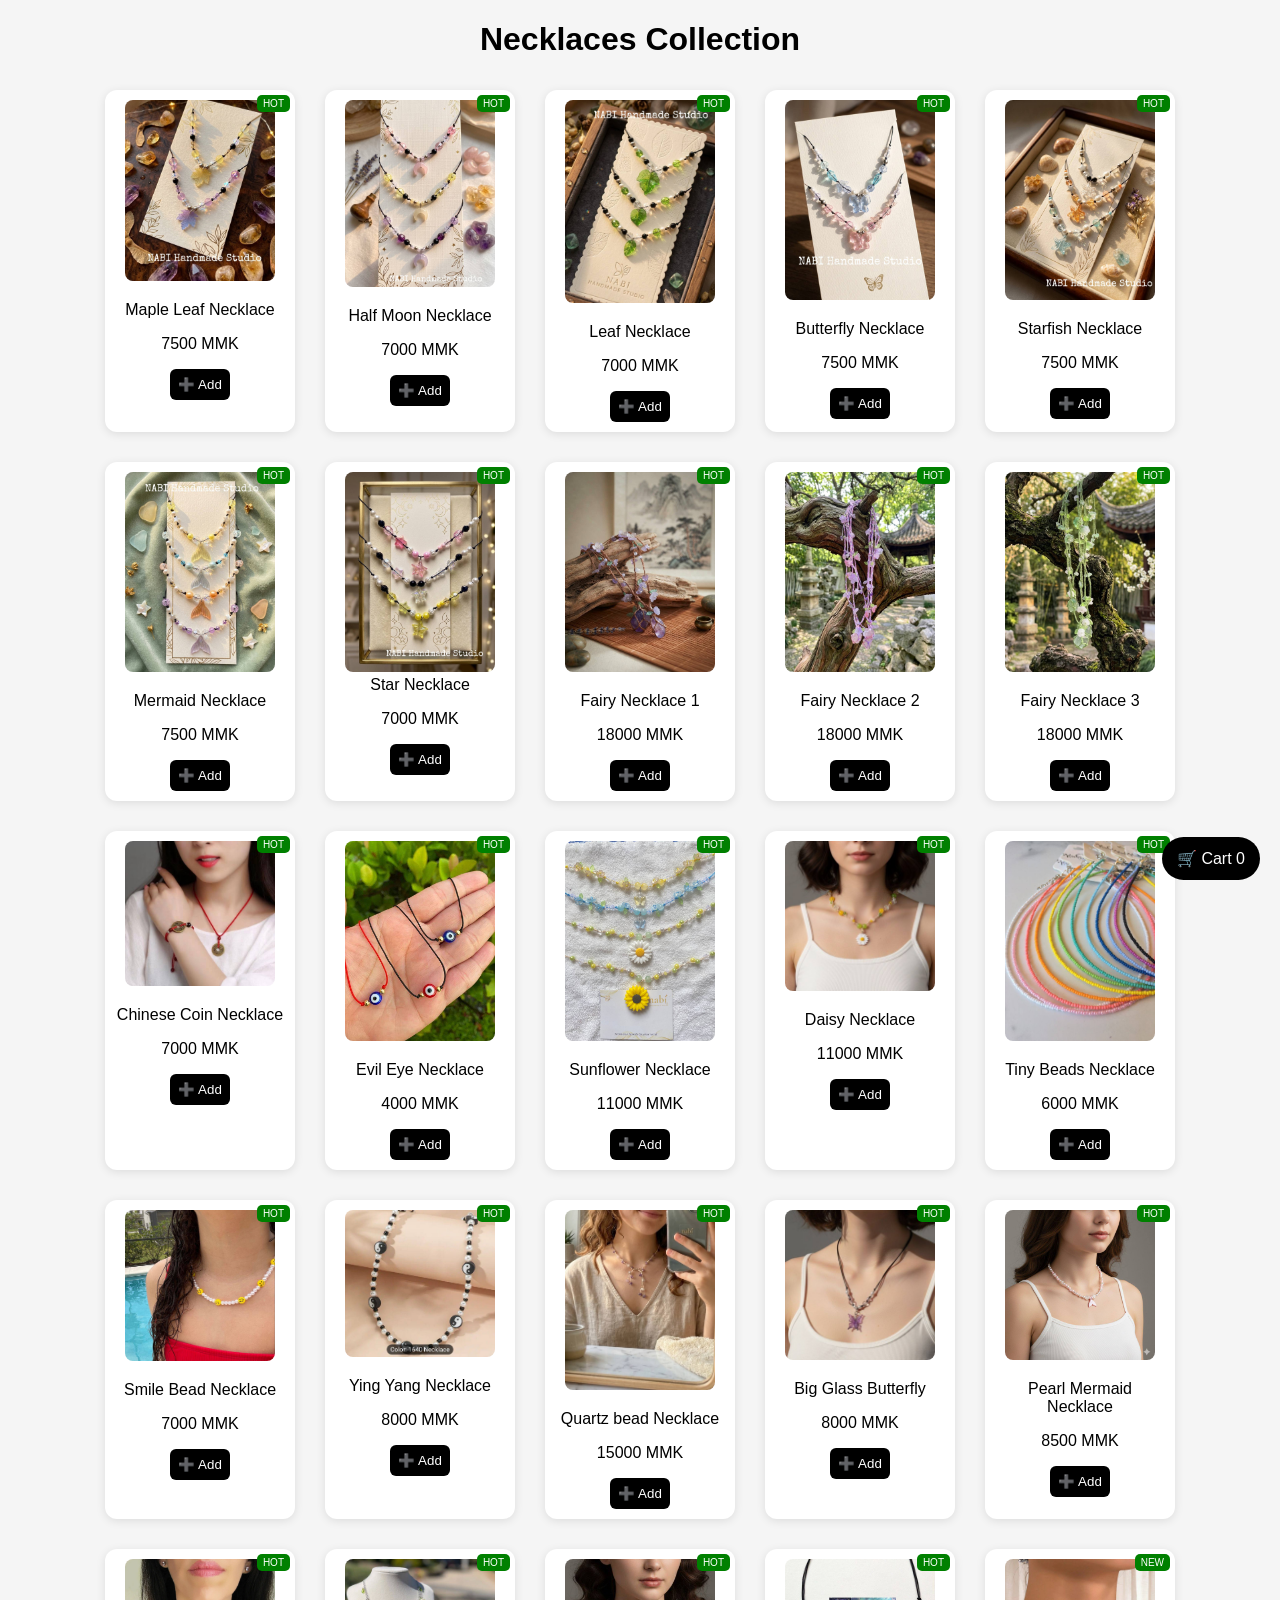
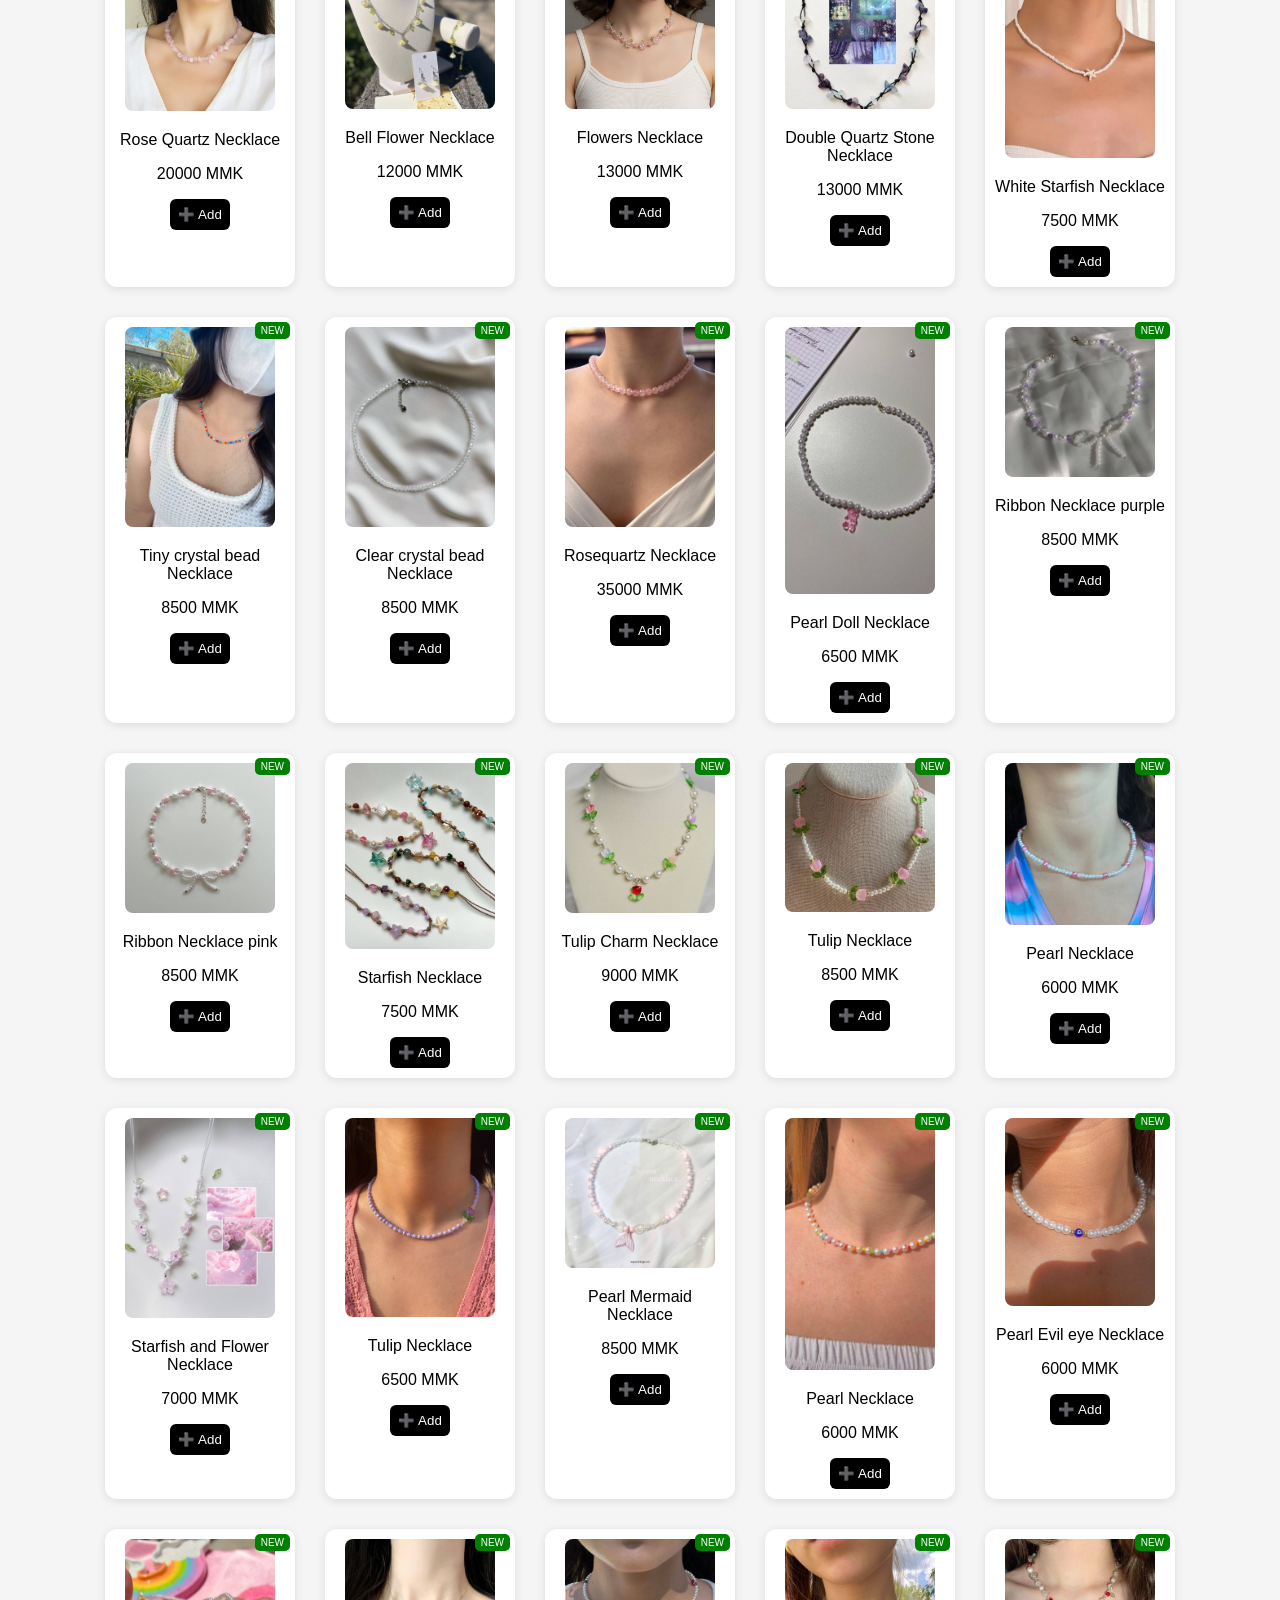
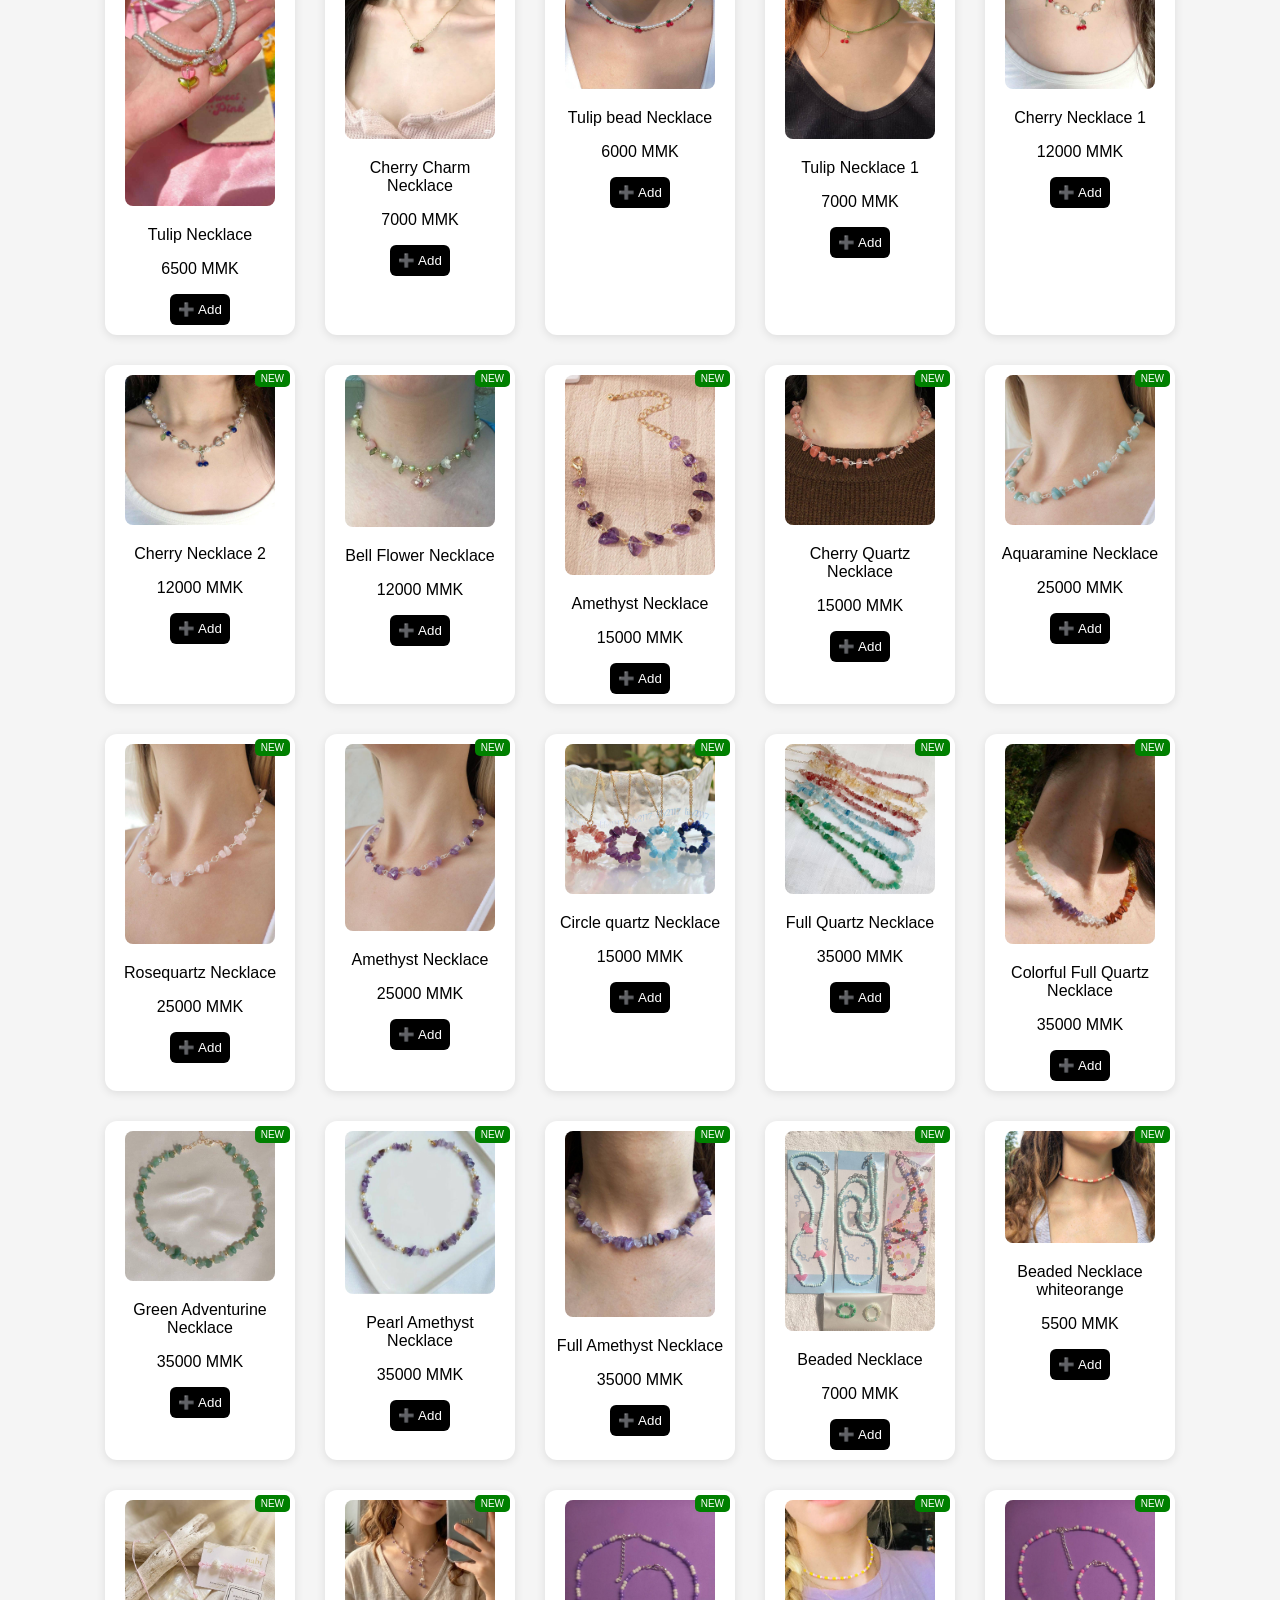
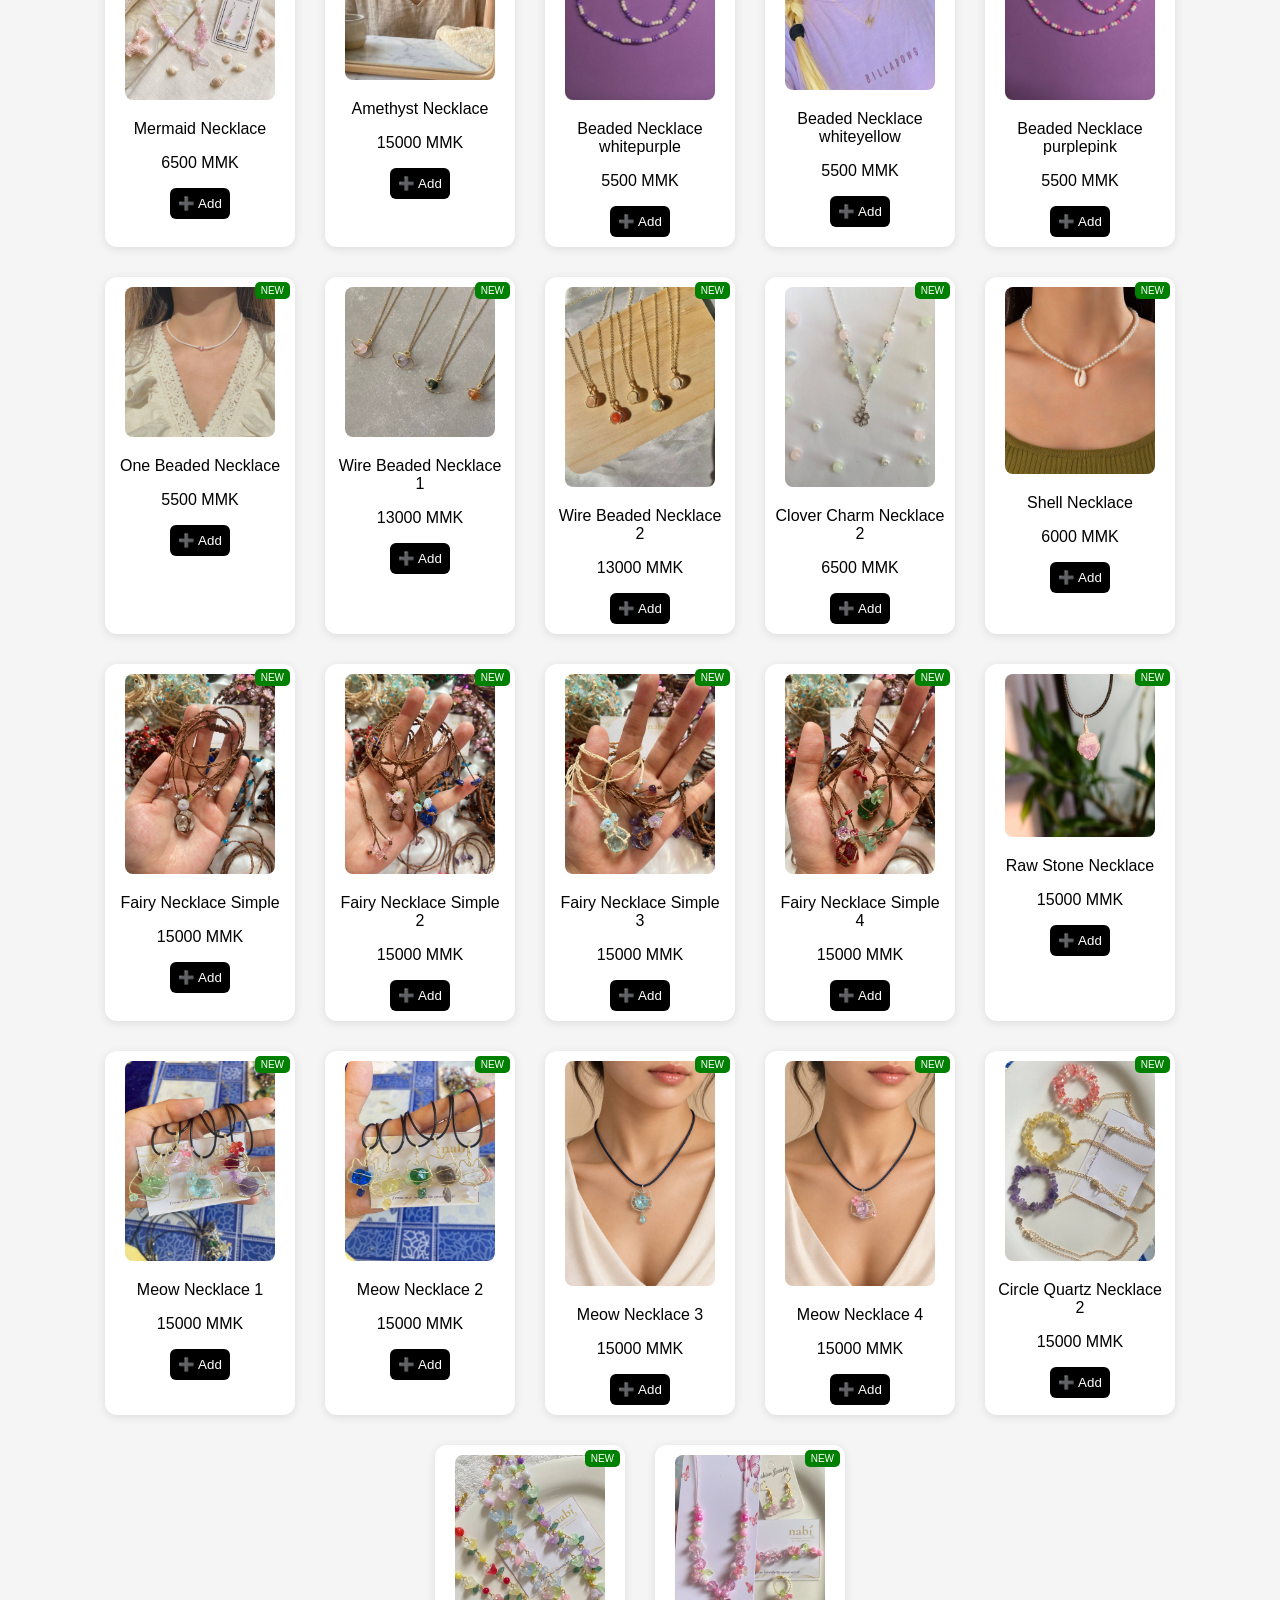
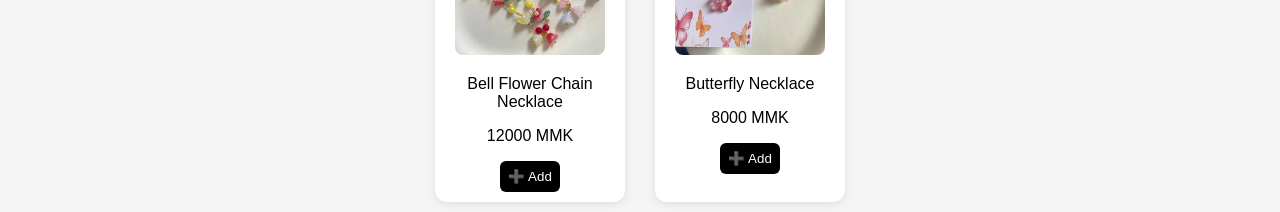
<file: Necklaces.html>
<!DOCTYPE html>
<html>
<head>
    <title>Necklaces</title>
<meta name="viewport" content="width=device-width, initial-scale=1.0">
<style>
body{
    font-family: Arial;
    background:#f5f5f5;
    text-align:center;
    margin:0;
}

/* container */
.container{
    display:flex;
    flex-wrap:wrap;
    justify-content:center;
    gap:10px;
    margin-top:20px;
}

/* product card */
.product{
    background:white;
    width:170px;
    margin:10px;
    padding:10px;
    border-radius:12px;
    box-shadow:0 2px 10px rgba(0,0,0,0.1);
    position:relative;
}

/* image */
.product img{
    width:150px;
    cursor:pointer;
    transition:0.3s;
    border-radius:8px;
}

.product img:hover{
    transform:scale(1.05);
}

/* badge */
.badge{
    position:absolute;
    top:5px;
    right:5px;
    background:green;
    color:white;
    padding:3px 6px;
    font-size:10px;
    border-radius:5px;
}

/* button */
button{
    background:black;
    color:white;
    border:none;
    padding:8px;
    border-radius:6px;
    cursor:pointer;
}

button:hover{
    background:#333;
}

/* cart button */
.cart-fixed{
    position:fixed;
    bottom:20px;
    right:20px;
    background:black;
    color:white;
    padding:12px 15px;
    border-radius:50px;
    text-decoration:none;
    z-index:9999;
}

/* lightbox */
#lightbox{
    display:none;
    position:fixed;
    top:0;
    left:0;
    width:100%;
    height:100%;
    background:rgba(0,0,0,0.85);
    justify-content:center;
    align-items:center;
    z-index:99999;
}

#lightbox img{
    max-width:90%;
    max-height:90%;
    border-radius:10px;
}

@media(max-width:768px){

    .container{
        display:grid;
        grid-template-columns:repeat(2, 1fr);
        gap:10px;
        padding:10px;
    }


    .product{
        width:auto;
        margin:0;
        padding:8px;
    }


    .product img{
        width:100%;
        height:120px;
        object-fit:cover;
    }

}
    
</style>

</head>

<body>

<h1> Necklaces Collection</h1>

<div class="container">

<div class="product">
    <div class="badge">HOT</div>
    <img src="necklace1.jpg" onclick="openZoom(this)">
    <p>Maple Leaf Necklace</p>
    <p>7500 MMK</p>
    <button onclick="addToCart('Maple Leaf Necklace',7500,'necklace1.jpg')">➕ Add</button>
</div>
    
<div class="product">
    <div class="badge">HOT</div>
    <img src="necklace2.jpg" onclick="openZoom(this)">
    <p>Half Moon Necklace</p>
    <p>7000 MMK</p>
    <button onclick="addToCart('Half Moon Necklace',7000,'necklace2.jpg')">➕ Add</button>
</div>


<div class="product">
    <div class="badge">HOT</div>
    <img src="necklace3.jpg" onclick="openZoom(this)">
    <p>Leaf Necklace</p>
    <p>7000 MMK</p>
    <button onclick="addToCart('Leaf Necklace',7000,'necklace3.jpg')">➕ Add</button>
</div>


<div class="product">
    <div class="badge">HOT</div>
    <img src="necklace4.jpg" onclick="openZoom(this)">
    <p>Butterfly Necklace</p>
    <p>7500 MMK</p>
    <button onclick="addToCart('Butterfly',7500,'necklace4.jpg')">➕ Add</button>
</div>


    <div class="product">
    <div class="badge">HOT</div>
    <img src="necklace5.jpg" onclick="openZoom(this)">
    <p>Starfish Necklace</p>
    <p>7500 MMK</p>
    <button onclick="addToCart('Starfish Necklace',7500,'necklace5.jpg')">➕ Add</button>
</div>

    <div class="product">
    <div class="badge">HOT</div>
    <img src="necklace6.jpg" onclick="openZoom(this)">
    <p>Mermaid Necklace</p>
    <p>7500 MMK</p>
    <button onclick="addToCart('Mermaid Necklace',7500,'necklace6.jpg')">➕ Add</button>
</div>

    <div class="product">
    <div class="badge">HOT</div>
    <img src="necklace7.jpg" onclick="openZoom(this)>"
    <p>Star Necklace</p>
    <p>7000 MMK</p>
    <button onclick="addToCart('Star Necklace',7000,'necklace7.jpg')">➕ Add</button>
</div>

<div class="product">
    <div class="badge">HOT</div>
    <img src="necklace8.jpg" onclick="openZoom(this)">
    <p>Fairy Necklace 1</p>
    <p>18000 MMK</p>
    <button onclick="addToCart('Faiy Necklace 1',18000,'necklace8.jpg')">➕ Add</button>
</div>

<div class="product">
    <div class="badge">HOT</div>
    <img src="necklace9.jpg" onclick="openZoom(this)">
    <p>Fairy Necklace 2</p>
    <p>18000 MMK</p>
    <button onclick="addToCart('Fairy Necklace 2',18000,'necklace9.jpg')">➕ Add</button>
</div>


    <div class="product">
    <div class="badge">HOT</div>
    <img src="necklace10.jpg" onclick="openZoom(this)">
    <p>Fairy Necklace 3</p>
    <p>18000 MMK</p>
    <button onclick="addToCart('Fairy Necklace 3',18000,'necklace10.jpg')">➕ Add</button>
</div>

<div class="product">
    <div class="badge">HOT</div>
    <img src="necklace11.jpg" onclick="openZoom(this)">
    <p>Chinese Coin Necklace</p>
    <p>7000 MMK</p>
    <button onclick="addToCart('Flowers with Butterfly',7000,'necklace11.jpg')">➕ Add</button>
</div>

<div class="product">
    <div class="badge">HOT</div>
    <img src="necklace12.jpg" onclick="openZoom(this)">
    <p>Evil Eye Necklace</p>
    <p>4000 MMK</p>
    <button onclick="addToCart('Evil Eye Necklace',4000,'necklace12.jpg')">➕ Add</button>
</div>

<div class="product">
    <div class="badge">HOT</div>
    <img src="necklace13.jpg" onclick="openZoom(this)">
    <p>Sunflower Necklace</p>
    <p>11000 MMK</p>
    <button onclick="addToCart('Sunflower Necklace',11000,'necklace13.jpg')">➕ Add</button>
</div>

<div class="product">
    <div class="badge">HOT</div>
    <img src="necklace14.jpg" onclick="openZoom(this)">
    <p>Daisy Necklace</p>
    <p>11000 MMK</p>
    <button onclick="addToCart('Daisy Necklace',11000,'necklace14.jpg')">➕ Add</button>
</div>

<div class="product">
    <div class="badge">HOT</div>
    <img src="necklace15.jpg" onclick="openZoom(this)">
    <p>Tiny Beads Necklace</p>
    <p>6000 MMK</p>
    <button onclick="addToCart('Tiny Beads Necklace',6000,'necklace15.jpg')">➕ Add</button>
</div>

<div class="product">
    <div class="badge">HOT</div>
    <img src="necklace16.jpg" onclick="openZoom(this)">
    <p>Smile Bead Necklace</p>
    <p>7000 MMK</p>
    <button onclick="addToCart('Smile Bead Necklace',7000,'necklace16.jpg')">➕ Add</button>
</div>

<div class="product">
    <div class="badge">HOT</div>
    <img src="necklace17.jpg" onclick="openZoom(this)">
    <p> Ying Yang Necklace</p>
    <p>8000 MMK</p>
    <button onclick="addToCart('Ying Yang Necklace',8000,'necklace17.jpg')">➕ Add</button>
</div>

<div class="product">
    <div class="badge">HOT</div>
    <img src="necklace18.jpg" onclick="openZoom(this)">
    <p>Quartz bead Necklace</p>
    <p>15000 MMK</p>
    <button onclick="addToCart('Quartz bead Necklace',15000,'necklace18.jpg')">➕ Add</button>
</div>

<div class="product">
    <div class="badge">HOT</div>
    <img src="necklace19.jpg" onclick="openZoom(this)">
    <p>Big Glass Butterfly</p>
    <p>8000 MMK</p>
    <button onclick="addToCart('Big Glass Butterfly',8000,'necklace19.jpg')">➕ Add</button>
</div>

<div class="product">
    <div class="badge">HOT</div>
    <img src="necklace20.jpg" onclick="openZoom(this)">
    <p>Pearl Mermaid Necklace</p>
    <p>8500 MMK</p>
    <button onclick="addToCart('Pearl Mermaid Necklace',8500,'necklace20.jpg')">➕ Add</button>
</div>

<div class="product">
    <div class="badge">HOT</div>
    <img src="necklace21.jpg" onclick="openZoom(this)">
    <p>Rose Quartz Necklace</p>
    <p>20000 MMK</p>
    <button onclick="addToCart('Rose Quartz Necklace',20000,'necklace21.jpg')">➕ Add</button>
</div>

<div class="product">
    <div class="badge">HOT</div>
    <img src="necklace22.jpg" onclick="openZoom(this)">
    <p>Bell Flower Necklace </p>
    <p>12000 MMK</p>
    <button onclick="addToCart('Bell Flower Necklace',12000,'necklace22.jpg')">➕ Add</button>
</div>

<div class="product">
    <div class="badge">HOT</div>
    <img src="necklace23.jpg" onclick="openZoom(this)">
    <p>Flowers Necklace</p>
    <p>13000 MMK</p>
    <button onclick="addToCart('Flowers Necklace',13000,'necklace23.jpg')">➕ Add</button>
</div>
    
    <div class="product">
    <div class="badge">HOT</div>
    <img src="necklace24.jpg" onclick="openZoom(this)">
    <p>Double Quartz Stone Necklace</p>
    <p>13000 MMK</p>
    <button onclick="addToCart('Double Quartz Stone Necklace',13000,'necklace24.jpg')">➕ Add</button>
</div>
    
<div class="product">
    <div class="badge">NEW</div>
    <img src="necklace25.jpg" onclick="openZoom(this)">
    <p>White Starfish Necklace</p>
    <p>7500 MMK</p>
    <button onclick="addToCart('White Starfish Necklace',7500,'necklace25.jpg')">➕ Add</button>
</div>

<div class="product">
    <div class="badge">NEW</div>
    <img src="necklace26.jpg" onclick="openZoom(this)">
    <p>Tiny crystal bead Necklace</p>
    <p>8500 MMK</p>
    <button onclick="addToCart('Tiny Crystal Necklace',8500,'necklace26.jpg')">➕ Add</button>
</div>

<div class="product">
    <div class="badge">NEW</div>
    <img src="necklace27.jpg" onclick="openZoom(this)">
    <p>Clear crystal bead Necklace</p>
    <p>8500 MMK</p>
    <button onclick="addToCart('Clear Crystal Necklace',8500,'necklace27.jpg')">➕ Add</button>
</div>

<div class="product">
    <div class="badge">NEW</div>
    <img src="necklace28.jpg" onclick="openZoom(this)">
    <p>Rosequartz Necklace</p>
    <p>35000 MMK</p>
    <button onclick="addToCart('Rosequartz Necklace',35000,'necklace28.jpg')">➕ Add</button>
</div>
    
<div class="product">
    <div class="badge">NEW</div>
    <img src="necklace29.jpg" onclick="openZoom(this)">
    <p>Pearl Doll Necklace</p>
    <p>6500 MMK</p>
    <button onclick="addToCart('Pearl Doll Necklace',6500,'necklace29.jpg')">➕ Add</button>
</div>
    
<div class="product">
    <div class="badge">NEW</div>
    <img src="necklace30.jpg" onclick="openZoom(this)">
    <p>Ribbon Necklace purple</p>
    <p>8500 MMK</p>
    <button onclick="addToCart('Ribbon Necklace purple',8500,'necklace30.jpg')">➕ Add</button>
</div>

<div class="product">
    <div class="badge">NEW</div>
    <img src="necklace31.jpg" onclick="openZoom(this)">
    <p>Ribbon Necklace pink</p>
    <p>8500 MMK</p>
    <button onclick="addToCart('Ribbon Necklace pink',8500,'necklace31.jpg')">➕ Add</button>
</div>

<div class="product">
    <div class="badge">NEW</div>
    <img src="necklace32.jpg" onclick="openZoom(this)">
    <p>Starfish Necklace</p>
    <p>7500 MMK</p>
    <button onclick="addToCart('Starfish Necklace',7500,'necklace32.jpg')">➕ Add</button>
</div>

<div class="product">
    <div class="badge">NEW</div>
    <img src="necklace33.jpg" onclick="openZoom(this)">
    <p>Tulip Charm Necklace</p>
    <p>9000 MMK</p>
    <button onclick="addToCart('Tulip Charm Necklace',9000,'necklace33.jpg')">➕ Add</button>
</div>

<div class="product">
    <div class="badge">NEW</div>
    <img src="necklace34.jpg" onclick="openZoom(this)">
    <p>Tulip Necklace</p>
    <p>8500 MMK</p>
    <button onclick="addToCart('Tulip Necklace',8500,'necklace34.jpg')">➕ Add</button>
</div>

    <div class="product">
    <div class="badge">NEW</div>
    <img src="necklace35.jpg" onclick="openZoom(this)">
    <p>Pearl Necklace</p>
    <p>6000 MMK</p>
    <button onclick="addToCart('Pearl Necklace',6000,'necklace35.jpg')">➕ Add</button>
</div>

     <div class="product">
    <div class="badge">NEW</div>
    <img src="necklace36.jpg" onclick="openZoom(this)">
    <p>Starfish and Flower Necklace</p>
    <p>7000 MMK</p>
    <button onclick="addToCart('Starfish and Flower Necklace',7000,'necklace36.jpg')">➕ Add</button>
</div>
    
  <div class="product">
    <div class="badge">NEW</div>
    <img src="necklace37.jpg" onclick="openZoom(this)">
    <p>Tulip Necklace</p>
    <p>6500 MMK</p>
    <button onclick="addToCart('Tulip Necklace ',6500,'necklace37.jpg')">➕ Add</button>
</div>

     <div class="product">
    <div class="badge">NEW</div>
    <img src="necklace38.jpg" onclick="openZoom(this)">
    <p>Pearl Mermaid Necklace</p>
    <p>8500 MMK</p>
    <button onclick="addToCart('Pearl Mermaid Necklace ',8500,'necklace38.jpg')">➕ Add</button>
</div>

   <div class="product">
    <div class="badge">NEW</div>
    <img src="necklace39.jpg" onclick="openZoom(this)">
    <p>Pearl Necklace</p>
    <p>6000 MMK</p>
    <button onclick="addToCart('Pearl  Necklace ',6000,'necklace39.jpg')">➕ Add</button>
</div>

     <div class="product">
    <div class="badge">NEW</div>
    <img src="necklace40.jpg" onclick="openZoom(this)">
    <p>Pearl Evil eye Necklace</p>
    <p>6000 MMK</p>
    <button onclick="addToCart('Pearl Evil eye Necklace ',6000,'necklace40.jpg')">➕ Add</button>
</div>

      <div class="product">
    <div class="badge">NEW</div>
    <img src="necklace41.jpg" onclick="openZoom(this)">
    <p>Tulip Necklace</p>
    <p>6500 MMK</p>
    <button onclick="addToCart('Tulip Necklace ',6500,'necklace41.jpg')">➕ Add</button>
</div>

 <div class="product">
    <div class="badge">NEW</div>
    <img src="necklace42.jpg" onclick="openZoom(this)">
    <p>Cherry Charm Necklace</p>
    <p>7000 MMK</p>
    <button onclick="addToCart('Cherry Charm Necklace ',7000,'necklace42.jpg')">➕ Add</button>
</div>

     <div class="product">
    <div class="badge">NEW</div>
    <img src="necklace43.jpg" onclick="openZoom(this)">
    <p>Tulip bead Necklace</p>
    <p>6000 MMK</p>
    <button onclick="addToCart('Tulip bead Necklace',6000,'necklace43.jpg')">➕ Add</button>
</div>

  <div class="product">
    <div class="badge">NEW</div>
    <img src="necklace44.jpg" onclick="openZoom(this)">
    <p>Tulip Necklace 1</p>
    <p>7000 MMK</p>
    <button onclick="addToCart('Tulip Necklace 1',7000,'necklace44.jpg')">➕ Add</button>
</div>

  <div class="product">
    <div class="badge">NEW</div>
    <img src="necklace45.jpg" onclick="openZoom(this)">
    <p>Cherry Necklace 1</p>
    <p>12000 MMK</p>
    <button onclick="addToCart('Cherry Necklace 1',12000,'necklace45.jpg')">➕ Add</button>
</div>

 <div class="product">
    <div class="badge">NEW</div>
    <img src="necklace46.jpg" onclick="openZoom(this)">
    <p>Cherry Necklace 2</p>
    <p>12000 MMK</p>
    <button onclick="addToCart('Cherry Necklace 2',12000,'necklace46.jpg')">➕ Add</button>
</div>

 <div class="product">
    <div class="badge">NEW</div>
    <img src="necklace47.jpg" onclick="openZoom(this)">
    <p>Bell Flower Necklace</p>
    <p>12000 MMK</p>
    <button onclick="addToCart('Bell Flower Necklace',12000,'necklace47.jpg')">➕ Add</button>
</div>

 <div class="product">
    <div class="badge">NEW</div>
    <img src="necklace48.jpg" onclick="openZoom(this)">
    <p> Amethyst Necklace</p>
    <p>15000 MMK</p>
    <button onclick="addToCart('Bell Flower Necklace',15000,'necklace48.jpg')">➕ Add</button>
</div>

     <div class="product">
    <div class="badge">NEW</div>
    <img src="necklace49.jpg" onclick="openZoom(this)">
    <p>Cherry Quartz Necklace</p>
    <p>15000 MMK</p>
    <button onclick="addToCart('Cherry Quartz Necklace',15000,'necklace49.jpg')">➕ Add</button>
</div>

    <div class="product">
    <div class="badge">NEW</div>
    <img src="necklace50.jpg" onclick="openZoom(this)">
    <p>Aquaramine Necklace</p>
    <p>25000 MMK</p>
    <button onclick="addToCart('Aquaramine Necklace',25000,'necklace50.jpg')">➕ Add</button>
</div>

 <div class="product">
    <div class="badge">NEW</div>
    <img src="necklace51.jpg" onclick="openZoom(this)">
    <p>Rosequartz Necklace</p>
    <p>25000 MMK</p>
    <button onclick="addToCart('Rosequartz Necklace',25000,'necklace51.jpg')">➕ Add</button>
</div>

    <div class="product">
    <div class="badge">NEW</div>
    <img src="necklace59.jpg" onclick="openZoom(this)">
    <p>Amethyst Necklace</p>
    <p>25000 MMK</p>
    <button onclick="addToCart('Amethyst Necklace',25000,'necklace59.jpg')">➕ Add</button>
</div>  

     <div class="product">
    <div class="badge">NEW</div>
    <img src="necklace52.jpg" onclick="openZoom(this)">
    <p>Circle quartz Necklace</p>
    <p>15000 MMK</p>
    <button onclick="addToCart('Circle quartz Necklace',15000,'necklace52.jpg')">➕ Add</button>
</div>
    
  <div class="product">
    <div class="badge">NEW</div>
    <img src="necklace53.jpg" onclick="openZoom(this)">
    <p>Full Quartz Necklace</p>
    <p>35000 MMK</p>
    <button onclick="addToCart('Full quartz Necklace',35000,'necklace53.jpg')">➕ Add</button>
</div>

    <div class="product">
    <div class="badge">NEW</div>
    <img src="necklace54.jpg" onclick="openZoom(this)">
    <p>Colorful Full Quartz Necklace</p>
    <p>35000 MMK</p>
    <button onclick="addToCart('Colorful Full quartz Necklace',35000,'necklace54.jpg')">➕ Add</button>
</div>

    <div class="product">
    <div class="badge">NEW</div>
    <img src="necklace55.jpg" onclick="openZoom(this)">
    <p>Green Adventurine Necklace</p>
    <p>35000 MMK</p>
    <button onclick="addToCart('Green Adventurine Necklace',35000,'necklace55.jpg')">➕ Add</button>
</div>  

  <div class="product">
    <div class="badge">NEW</div>
    <img src="necklace56.jpg" onclick="openZoom(this)">
    <p>Pearl Amethyst Necklace</p>
    <p>35000 MMK</p>
    <button onclick="addToCart('Pearl Amethyst Necklace',35000,'necklace56.jpg')">➕ Add</button>
</div>  
    
  <div class="product">
    <div class="badge">NEW</div>
    <img src="necklace58.jpg" onclick="openZoom(this)">
    <p>Full Amethyst Necklace</p>
    <p>35000 MMK</p>
    <button onclick="addToCart('Full Amethyst Necklace',35000,'necklace58.jpg')">➕ Add</button>
</div>  

<div class="product">
    <div class="badge">NEW</div>
    <img src="necklace61.jpg" onclick="openZoom(this)">
    <p>Beaded Necklace</p>
    <p>7000 MMK</p>
    <button onclick="addToCart('Beaded Necklace',7000,'necklace61.jpg')">➕ Add</button>
</div>  

<div class="product">
    <div class="badge">NEW</div>
    <img src="necklace62.jpg" onclick="openZoom(this)">
    <p>Beaded Necklace whiteorange</p>
    <p>5500 MMK</p>
    <button onclick="addToCart('Beaded Necklace whiteorange',5500,'necklace62.jpg')">➕ Add</button>
</div>  

<div class="product">
    <div class="badge">NEW</div>
    <img src="necklace63.jpg" onclick="openZoom(this)">
    <p>Mermaid Necklace</p>
    <p>6500 MMK</p>
    <button onclick="addToCart('Mermaid Necklace',6500,'necklace63.jpg')">➕ Add</button>
</div>  

<div class="product">
    <div class="badge">NEW</div>
    <img src="necklace65.jpg" onclick="openZoom(this)">
    <p>Amethyst Necklace</p>
    <p>15000 MMK</p>
    <button onclick="addToCart('Amethyst Necklace',15000,'necklace65.jpg')">➕ Add</button>
</div>  

<div class="product">
    <div class="badge">NEW</div>
    <img src="necklace66.jpg" onclick="openZoom(this)">
    <p>Beaded Necklace whitepurple</p>
    <p>5500 MMK</p>
    <button onclick="addToCart('Beaded Necklace whitepurple',5500,'necklace66.jpg')">➕ Add</button>
</div>  

<div class="product">
    <div class="badge">NEW</div>
    <img src="necklace67.jpg" onclick="openZoom(this)">
    <p>Beaded Necklace whiteyellow</p>
    <p>5500 MMK</p>
    <button onclick="addToCart('Beaded Necklace whiteyellow',5500,'necklace67.jpg')">➕ Add</button>
</div>

    <div class="product">
    <div class="badge">NEW</div>
    <img src="necklace68.jpg" onclick="openZoom(this)">
    <p>Beaded Necklace purplepink</p>
    <p>5500 MMK</p>
    <button onclick="addToCart('Beaded Necklace purplepink',5500,'necklace68.jpg')">➕ Add</button>
</div>
    
   <div class="product">
    <div class="badge">NEW</div>
    <img src="necklace69.jpg" onclick="openZoom(this)">
    <p>One Beaded Necklace</p>
    <p>5500 MMK</p>
    <button onclick="addToCart('One Beaded Necklace',5500,'necklace69.jpg')">➕ Add</button>
</div>

 <div class="product">
    <div class="badge">NEW</div>
    <img src="necklace70.jpg" onclick="openZoom(this)">
    <p>Wire Beaded Necklace 1</p>
    <p>13000 MMK</p>
    <button onclick="addToCart('Wire Beaded Necklace 1',13000,'necklace70.jpg')">➕ Add</button>
</div>

    <div class="product">
    <div class="badge">NEW</div>
    <img src="necklace71.jpg" onclick="openZoom(this)">
    <p>Wire Beaded Necklace 2</p>
    <p>13000 MMK</p>
    <button onclick="addToCart('Wire Beaded Necklace 2',13000,'necklace71.jpg')">➕ Add</button>
</div>

  <div class="product">
    <div class="badge">NEW</div>
    <img src="necklace72.jpg" onclick="openZoom(this)">
    <p>Clover Charm Necklace 2</p>
    <p>6500 MMK</p>
    <button onclick="addToCart('Clover Charm Necklace 2',6500,'necklace72.jpg')">➕ Add</button>
</div>
    
  <div class="product">
    <div class="badge">NEW</div>
    <img src="necklace73.jpg" onclick="openZoom(this)">
    <p>Shell Necklace</p>
    <p>6000 MMK</p>
    <button onclick="addToCart('Shell Necklace',6000,'necklace73.jpg')">➕ Add</button>
</div>

<div class="product">
    <div class="badge">NEW</div>
    <img src="necklace74.jpg" onclick="openZoom(this)">
    <p>Fairy Necklace Simple</p>
    <p>15000 MMK</p>
    <button onclick="addToCart('Fairy Necklace Simple',15000,'necklace74.jpg')">➕ Add</button>
</div>

    <div class="product">
    <div class="badge">NEW</div>
    <img src="necklace75.jpg" onclick="openZoom(this)">
    <p>Fairy Necklace Simple 2</p>
    <p>15000 MMK</p>
    <button onclick="addToCart('Fairy Necklace Simple 2',15000,'necklace75.jpg')">➕ Add</button>
</div>

<div class="product">
    <div class="badge">NEW</div>
    <img src="necklace76.jpg" onclick="openZoom(this)">
    <p>Fairy Necklace Simple 3</p>
    <p>15000 MMK</p>
    <button onclick="addToCart('Fairy Necklace Simple 3',15000,'necklace76.jpg')">➕ Add</button>
</div>

    <div class="product">
    <div class="badge">NEW</div>
    <img src="necklace77.jpg" onclick="openZoom(this)">
    <p>Fairy Necklace Simple 4</p>
    <p>15000 MMK</p>
    <button onclick="addToCart('Fairy Necklace Simple 4',15000,'necklace77.jpg')">➕ Add</button>
</div>

<div class="product">
    <div class="badge">NEW</div>
    <img src="necklace78.jpg" onclick="openZoom(this)">
    <p>Raw Stone Necklace</p>
    <p>15000 MMK</p>
    <button onclick="addToCart('Raw Stone Necklace',15000,'necklace78.jpg')">➕ Add</button>
</div>

    <div class="product">
    <div class="badge">NEW</div>
    <img src="necklace79.jpg" onclick="openZoom(this)">
    <p>Meow Necklace 1</p>
    <p>15000 MMK</p>
    <button onclick="addToCart('Meow Necklace 1',15000,'necklace79.jpg')">➕ Add</button>
</div>


 <div class="product">
    <div class="badge">NEW</div>
    <img src="necklace80.jpg" onclick="openZoom(this)">
    <p>Meow Necklace 2</p>
    <p>15000 MMK</p>
    <button onclick="addToCart('Meow Necklace 2',15000,'necklace80.jpg')">➕ Add</button>
</div>

<div class="product">
    <div class="badge">NEW</div>
    <img src="necklace84.jpg" onclick="openZoom(this)">
    <p>Meow Necklace 3</p>
    <p>15000 MMK</p>
    <button onclick="addToCart('Meow Necklace 3',15000,'necklace84.jpg')">➕ Add</button>
</div>
    
<div class="product">
    <div class="badge">NEW</div>
    <img src="necklace85.jpg" onclick="openZoom(this)">
    <p>Meow Necklace 4</p>
    <p>15000 MMK</p>
    <button onclick="addToCart('Meow Necklace 4',15000,'necklace85.jpg')">➕ Add</button>
</div>
    
 <div class="product">
    <div class="badge">NEW</div>
    <img src="necklace81.jpg" onclick="openZoom(this)">
    <p>Circle Quartz Necklace 2</p>
    <p>15000 MMK</p>
    <button onclick="addToCart('Circle Quartz Necklace 2',15000,'necklace81.jpg')">➕ Add</button>
</div>

 <div class="product">
    <div class="badge">NEW</div>
    <img src="necklace82.jpg" onclick="openZoom(this)">
    <p>Bell Flower Chain Necklace</p>
    <p>12000 MMK</p>
    <button onclick="addToCart('Bell Flower Chain Necklace',12000,'necklace82.jpg')">➕ Add</button>
</div>

<div class="product">
    <div class="badge">NEW</div>
    <img src="necklace83.jpg" onclick="openZoom(this)">
    <p>Butterfly Necklace</p>
    <p>8000 MMK</p>
    <button onclick="addToCart('Butterfly Necklace',80000,'necklace83.jpg')">➕ Add</button>
</div>


    
</div>
    
<a href="cart.html" class="cart-fixed">
    🛒 Cart <span id="cart-count">0</span>
</a>

<!-- LIGHTBOX -->
<div id="lightbox" onclick="closeZoom()">
    <img id="lightboxImg">
</div>

<script src="app.js"></script>
</body>
</html>
</file>
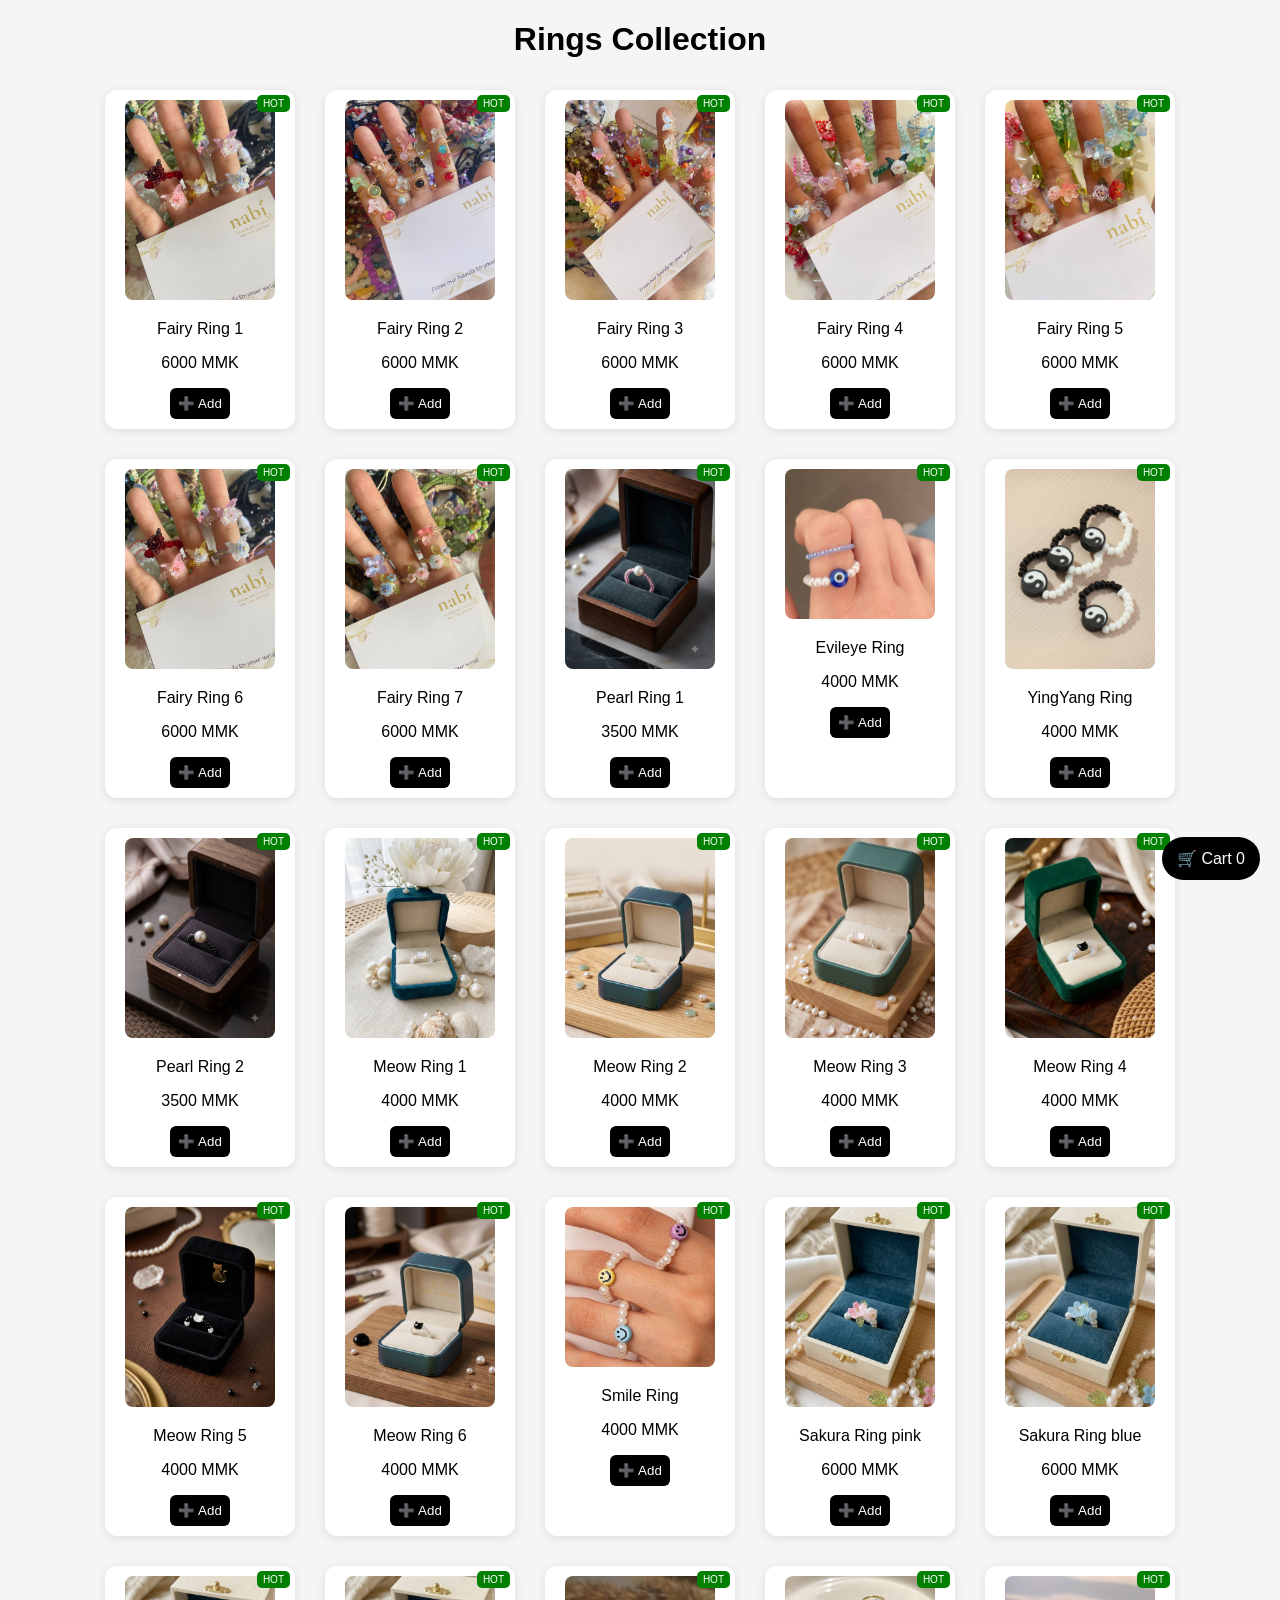
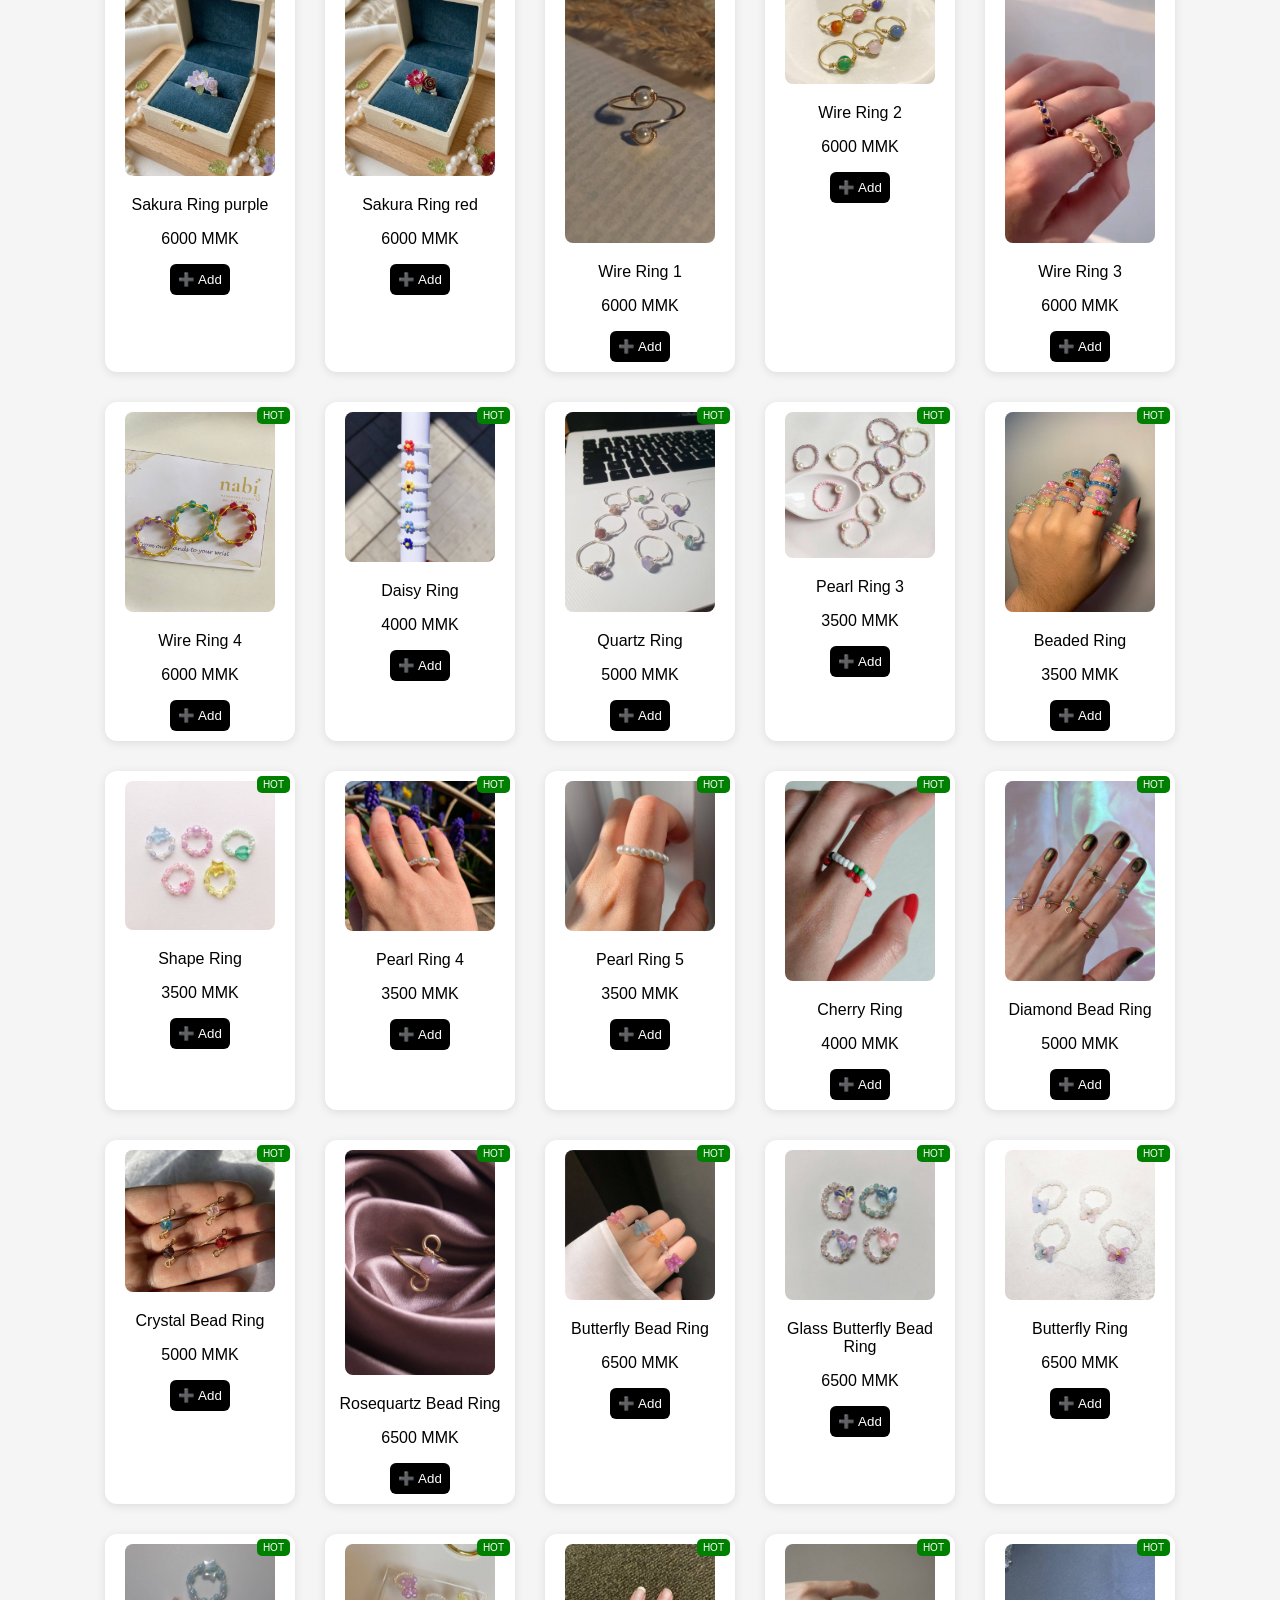
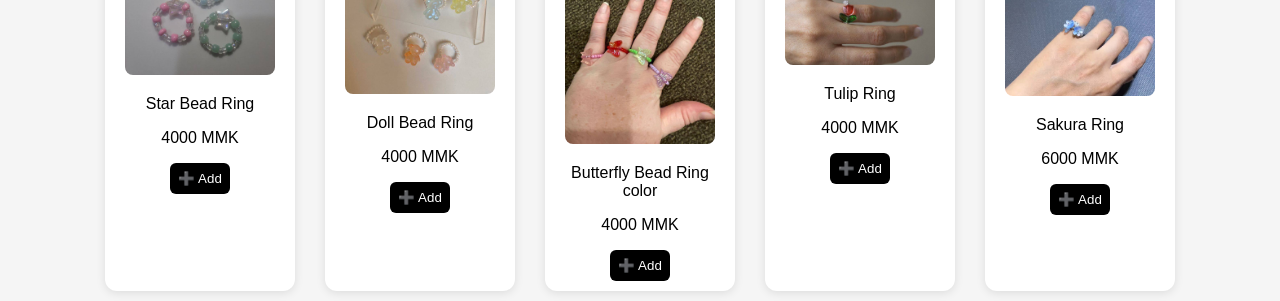
<file: Rings.html>
<!DOCTYPE html>
<html>
<head>
    <title>Rings</title>
<meta name="viewport" content="width=device-width, initial-scale=1.0">
<style>
body{
    font-family: Arial;
    background:#f5f5f5;
    text-align:center;
    margin:0;
}

/* container */
.container{
    display:flex;
    flex-wrap:wrap;
    justify-content:center;
    gap:10px;
    margin-top:20px;
}

/* product card */
.product{
    background:white;
    width:170px;
    margin:10px;
    padding:10px;
    border-radius:12px;
    box-shadow:0 2px 10px rgba(0,0,0,0.1);
    position:relative;
}

/* image */
.product img{
    width:150px;
    cursor:pointer;
    transition:0.3s;
    border-radius:8px;
}

.product img:hover{
    transform:scale(1.05);
}

/* badge */
.badge{
    position:absolute;
    top:5px;
    right:5px;
    background:green;
    color:white;
    padding:3px 6px;
    font-size:10px;
    border-radius:5px;
}

/* button */
button{
    background:black;
    color:white;
    border:none;
    padding:8px;
    border-radius:6px;
    cursor:pointer;
}

button:hover{
    background:#333;
}

/* cart button */
.cart-fixed{
    position:fixed;
    bottom:20px;
    right:20px;
    background:black;
    color:white;
    padding:12px 15px;
    border-radius:50px;
    text-decoration:none;
    z-index:9999;
}

/* lightbox */
#lightbox{
    display:none;
    position:fixed;
    top:0;
    left:0;
    width:100%;
    height:100%;
    background:rgba(0,0,0,0.85);
    justify-content:center;
    align-items:center;
    z-index:99999;
}

#lightbox img{
    max-width:90%;
    max-height:90%;
    border-radius:10px;
}

@media(max-width:768px){

    .container{
        display:grid;
        grid-template-columns:repeat(2, 1fr);
        gap:10px;
        padding:10px;
    }


    .product{
        width:auto;
        margin:0;
        padding:8px;
    }


    .product img{
        width:100%;
        height:120px;
        object-fit:cover;
    }

}
    
</style>

</head>

<body>

<h1> Rings Collection</h1>

<div class="container">


<div class="product">
    <div class="badge">HOT</div>
    <img src="ring39.jpg" onclick="openZoom(this)">
    <p>Fairy Ring 1</p>
    <p>6000 MMK</p>
    <button onclick="addToCart('Fairy Ring 1',6000,'ring39.jpg')">➕ Add</button>
</div>

<div class="product">
    <div class="badge">HOT</div>
    <img src="ring40.jpg" onclick="openZoom(this)">
    <p>Fairy Ring 2</p>
    <p>6000 MMK</p>
    <button onclick="addToCart('Fairy Ring 2',6000,'ring40.jpg')">➕ Add</button>
</div>

    <div class="product">
    <div class="badge">HOT</div>
    <img src="ring41.jpg" onclick="openZoom(this)">
    <p>Fairy Ring 3</p>
    <p>6000 MMK</p>
    <button onclick="addToCart('Fairy Ring 3',6000,'ring41.jpg')">➕ Add</button>
</div>

<div class="product">
    <div class="badge">HOT</div>
    <img src="ring42.jpg" onclick="openZoom(this)">
    <p>Fairy Ring 4</p>
    <p>6000 MMK</p>
    <button onclick="addToCart('Fairy Ring 4',6000,'ring42.jpg')">➕ Add</button>
</div>

<div class="product">
    <div class="badge">HOT</div>
    <img src="ring43.jpg" onclick="openZoom(this)">
    <p>Fairy Ring 5</p>
    <p>6000 MMK</p>
    <button onclick="addToCart('Fairy Ring 5',6000,'ring43.jpg')">➕ Add</button>
</div>


<div class="product">
    <div class="badge">HOT</div>
    <img src="ring45.jpg" onclick="openZoom(this)">
    <p>Fairy Ring 6</p>
    <p>6000 MMK</p>
    <button onclick="addToCart('Fairy Ring 6',6000,'ring45.jpg')">➕ Add</button>
</div>

<div class="product">
    <div class="badge">HOT</div>
    <img src="ring46.jpg" onclick="openZoom(this)">
    <p>Fairy Ring 7</p>
    <p>6000 MMK</p>
    <button onclick="addToCart('Fairy Ring 7',6000,'ring46.jpg')">➕ Add</button>
</div>
    
<div class="product">
    <div class="badge">HOT</div>
    <img src="ring1.jpg" onclick="openZoom(this)">
    <p>Pearl Ring 1</p>
    <p>3500 MMK</p>
    <button onclick="addToCart('Pearl Ring 1',3500,'ring1.jpg')">➕ Add</button>
</div>

<div class="product">
    <div class="badge">HOT</div>
    <img src="ring2.jpg" onclick="openZoom(this)">
    <p>Evileye Ring</p>
    <p>4000 MMK</p>
    <button onclick="addToCart('Evileye Ring',4000,'ring2.jpg')">➕ Add</button>
</div>

<div class="product">
    <div class="badge">HOT</div>
    <img src="ring3.jpg" onclick="openZoom(this)">
    <p>YingYang Ring</p>
    <p>4000 MMK</p>
    <button onclick="addToCart('YingYang Ring',4000,'ring3.jpg')">➕ Add</button>
</div>
    
<div class="product">
    <div class="badge">HOT</div>
    <img src="ring4.jpg" onclick="openZoom(this)">
    <p>Pearl Ring 2</p>
    <p>3500 MMK</p>
    <button onclick="addToCart('Pearl Ring 2',3500,'ring4.jpg')">➕ Add</button>
</div>

<div class="product">
    <div class="badge">HOT</div>
    <img src="ring5.jpg" onclick="openZoom(this)">
    <p>Meow Ring 1</p>
    <p>4000 MMK</p>
    <button onclick="addToCart('Meow Ring 1',4000,'ring5.jpg')">➕ Add</button>
</div>

<div class="product">
    <div class="badge">HOT</div>
    <img src="ring6.jpg" onclick="openZoom(this)">
    <p>Meow Ring 2</p>
    <p>4000 MMK</p>
    <button onclick="addToCart('Meow Ring 2',4000,'ring6.jpg')">➕ Add</button>
</div>

<div class="product">
    <div class="badge">HOT</div>
    <img src="ring7.jpg" onclick="openZoom(this)">
    <p>Meow Ring 3</p>
    <p>4000 MMK</p>
    <button onclick="addToCart('Meow Ring 3',4000,'ring7.jpg')">➕ Add</button>
</div>

<div class="product">
    <div class="badge">HOT</div>
    <img src="ring8.jpg" onclick="openZoom(this)">
    <p>Meow Ring 4</p>
    <p>4000 MMK</p>
    <button onclick="addToCart('Meow Ring 4',4000,'ring8.jpg)'">➕ Add</button>
</div>

    <div class="product">
    <div class="badge">HOT</div>
    <img src="ring9.jpg" onclick="openZoom(this)">
    <p>Meow Ring 5</p>
    <p>4000 MMK</p>
    <button onclick="addToCart('Meow Ring 5',4000,'ring9.jpg')">➕ Add</button>
</div>

  <div class="product">
    <div class="badge">HOT</div>
    <img src="ring10.jpg" onclick="openZoom(this)">
    <p>Meow Ring 6</p>
    <p>4000 MMK</p>
    <button onclick="addToCart('Meow Ring 6',4000,'ring10.jpg')">➕ Add</button>
</div>

  <div class="product">
    <div class="badge">HOT</div>
    <img src="ring11.jpg" onclick="openZoom(this)">
    <p>Smile Ring</p>
    <p>4000 MMK</p>
    <button onclick="addToCart('Smile Ring',4000,'ring11.jpg')">➕ Add</button>
</div>

 <div class="product">
    <div class="badge">HOT</div>
    <img src="ring12.jpg" onclick="openZoom(this)">
    <p>Sakura Ring pink</p>
    <p>6000 MMK</p>
    <button onclick="addToCart('Smile Ring pink',6000,'ring12.jpg')">➕ Add</button>
</div>

    <div class="product">
    <div class="badge">HOT</div>
    <img src="ring13.jpg" onclick="openZoom(this)">
    <p>Sakura Ring blue</p>
    <p>6000 MMK</p>
    <button onclick="addToCart('Smile Ring blue',6000,'ring13.jpg')">➕ Add</button>
</div>

    <div class="product">
    <div class="badge">HOT</div>
    <img src="ring14.jpg" onclick="openZoom(this)">
    <p>Sakura Ring purple</p>
    <p>6000 MMK</p>
    <button onclick="addToCart('Smile Ring purple',6000,'ring14.jpg')">➕ Add</button>
</div>

<div class="product">
    <div class="badge">HOT</div>
    <img src="ring15.jpg" onclick="openZoom(this)">
    <p>Sakura Ring red</p>
    <p>6000 MMK</p>
    <button onclick="addToCart('Smile Ring red',6000,'ring15.jpg')">➕ Add</button>
</div>


<div class="product">
    <div class="badge">HOT</div>
    <img src="ring16.jpg" onclick="openZoom(this)">
    <p>Wire Ring 1</p>
    <p>6000 MMK</p>
    <button onclick="addToCart('Wire Ring 1',5000,'ring16.jpg')">➕ Add</button>
</div>

<div class="product">
    <div class="badge">HOT</div>
    <img src="ring17.jpg" onclick="openZoom(this)">
    <p>Wire Ring 2</p>
    <p>6000 MMK</p>
    <button onclick="addToCart('Wire Ring 2',5000,'ring17.jpg')">➕ Add</button>
</div>

    <div class="product">
    <div class="badge">HOT</div>
    <img src="ring26.jpg" onclick="openZoom(this)">
    <p>Wire Ring 3</p>
    <p>6000 MMK</p>
    <button onclick="addToCart('Wire Ring 3',5000,'ring26.jpg')">➕ Add</button>
</div>

<div class="product">
    <div class="badge">HOT</div>
    <img src="ring44.jpg" onclick="openZoom(this)">
    <p>Wire Ring 4</p>
    <p>6000 MMK</p>
    <button onclick="addToCart('Fairy Ring 4',6000,'ring44.jpg')">➕ Add</button>
</div>

    
<div class="product">
    <div class="badge">HOT</div>
    <img src="ring18.jpg" onclick="openZoom(this)">
    <p>Daisy Ring</p>
    <p>4000 MMK</p>
    <button onclick="addToCart('Daisy Ring',4000,'ring18.jpg')">➕ Add</button>
</div>

<div class="product">
    <div class="badge">HOT</div>
    <img src="ring19.jpg" onclick="openZoom(this)">
    <p>Quartz Ring</p>
    <p>5000 MMK</p>
    <button onclick="addToCart('Quartz Ring',5000,'ring19.jpg')">➕ Add</button>
</div>

<div class="product">
    <div class="badge">HOT</div>
    <img src="ring20.jpg" onclick="openZoom(this)">
    <p>Pearl Ring 3</p>
    <p>3500 MMK</p>
    <button onclick="addToCart('Pearl Ring 3',3500,'ring20.jpg')">➕ Add</button>
</div>

<div class="product">
    <div class="badge">HOT</div>
    <img src="ring21.jpg" onclick="openZoom(this)">
    <p>Beaded Ring</p>
    <p>3500 MMK</p>
    <button onclick="addToCart('Beaded Ring',3500,'ring21.jpg')">➕ Add</button>
</div>

<div class="product">
    <div class="badge">HOT</div>
    <img src="ring22.jpg" onclick="openZoom(this)">
    <p>Shape Ring</p>
    <p>3500 MMK</p>
    <button onclick="addToCart('Beaded Ring',3500,'ring22.jpg')">➕ Add</button>
</div>

    <div class="product">
    <div class="badge">HOT</div>
    <img src="ring23.jpg" onclick="openZoom(this)">
    <p>Pearl Ring 4</p>
    <p>3500 MMK</p>
    <button onclick="addToCart('Beaded Ring 4',3500,'ring23.jpg')">➕ Add</button>
</div>

<div class="product">
    <div class="badge">HOT</div>
    <img src="ring25.jpg" onclick="openZoom(this)">
    <p>Pearl Ring 5</p>
    <p>3500 MMK</p>
    <button onclick="addToCart('Beaded Ring 5',3500,'ring25.jpg')">➕ Add</button>
</div>

<div class="product">
    <div class="badge">HOT</div>
    <img src="ring27.jpg" onclick="openZoom(this)">
    <p>Cherry Ring</p>
    <p>4000 MMK</p>
    <button onclick="addToCart('Cherry Ring',4000,'ring27.jpg')">➕ Add</button>
</div>

<div class="product">
    <div class="badge">HOT</div>
    <img src="ring28.jpg" onclick="openZoom(this)">
    <p>Diamond Bead Ring</p>
    <p>5000 MMK</p>
    <button onclick="addToCart('Diamond Bead Ring',5000,'ring28.jpg')">➕ Add</button>
</div>

    <div class="product">
    <div class="badge">HOT</div>
    <img src="ring29.jpg" onclick="openZoom(this)">
    <p>Crystal Bead Ring</p>
    <p>5000 MMK</p>
    <button onclick="addToCart('Crystal Bead Ring',5000,'ring29.jpg')">➕ Add</button>
</div>

   <div class="product">
    <div class="badge">HOT</div>
    <img src="ring30.jpg" onclick="openZoom(this)">
    <p>Rosequartz Bead Ring</p>
    <p>6500 MMK</p>
    <button onclick="addToCart('Rosequartz Bead Ring',6500,'ring30.jpg')">➕ Add</button>
</div>

      <div class="product">
    <div class="badge">HOT</div>
    <img src="ring31.jpg" onclick="openZoom(this)">
    <p>Butterfly Bead Ring</p>
    <p>6500 MMK</p>
    <button onclick="addToCart('Butterfly Bead Ring',6500,'ring31.jpg')">➕ Add</button>
</div>

  <div class="product">
    <div class="badge">HOT</div>
    <img src="ring32.jpg" onclick="openZoom(this)">
    <p>Glass Butterfly Bead Ring</p>
    <p>6500 MMK</p>
    <button onclick="addToCart('Glass Butterfly Bead Ring',6500,'ring32.jpg')">➕ Add</button>
</div>

 <div class="product">
    <div class="badge">HOT</div>
    <img src="ring33.jpg" onclick="openZoom(this)">
    <p>Butterfly Ring</p>
    <p>6500 MMK</p>
    <button onclick="addToCart('Butterfly Ring',6500,'ring33.jpg')">➕ Add</button>
</div>

<div class="product">
    <div class="badge">HOT</div>
    <img src="ring34.jpg" onclick="openZoom(this)">
    <p>Star Bead Ring</p>
    <p>4000 MMK</p>
    <button onclick="addToCart('Butterfly Ring',4000,'ring34.jpg')">➕ Add</button>
</div>

    <div class="product">
    <div class="badge">HOT</div>
    <img src="ring35.jpg" onclick="openZoom(this)">
    <p>Doll Bead Ring</p>
    <p>4000 MMK</p>
    <button onclick="addToCart('Doll Bead Ring',4000,'ring35.jpg')">➕ Add</button>
</div>

 <div class="product">
    <div class="badge">HOT</div>
    <img src="ring36.jpg" onclick="openZoom(this)">
    <p>Butterfly Bead Ring color</p>
    <p>4000 MMK</p>
    <button onclick="addToCart('Butterfly Bead Ring color',4000,'ring36.jpg')">➕ Add</button>
</div>

     <div class="product">
    <div class="badge">HOT</div>
    <img src="ring37.jpg" onclick="openZoom(this)">
    <p>Tulip Ring</p>
    <p>4000 MMK</p>
    <button onclick="addToCart('Tulip Ring',4000,'ring37.jpg')">➕ Add</button>
</div>

 <div class="product">
    <div class="badge">HOT</div>
    <img src="ring38.jpg" onclick="openZoom(this)">
    <p>Sakura Ring</p>
    <p>6000 MMK</p>
    <button onclick="addToCart('Sakura Ring',6000,'ring38.jpg')">➕ Add</button>
</div>
    
    
</div>
    
<a href="cart.html" class="cart-fixed">
    🛒 Cart <span id="cart-count">0</span>
</a>

<!-- LIGHTBOX -->
<div id="lightbox" onclick="closeZoom()">
    <img id="lightboxImg">
</div>

<script src="app.js"></script>
</body>
</html>
</file>
<file: style.css>
/* 🌸 BASE */
body{
    margin:0;
    font-family: Arial, sans-serif;
    text-align:center;
    background: linear-gradient(135deg,#ffe6f0,#fff6e6);
}
/* 🔥 LOGO */
.logo{
    width:80px !important;
    height:auto;
    animation:glow 2s infinite alternate;
    margin-bottom:10px ;
}

/* ✨ soft glow background */
body::before,
body::after{
    content:"";
    position:fixed;
    width:300px;
    height:300px;
    border-radius:50%;
    filter:blur(100px);
    opacity:0.3;
    z-index:-1;
}

body::before{
    background:pink;
    top:-50px;
    left:-50px;
}

body::after{
    background:peachpuff;
    bottom:-50px;
    right:-50px;
}

/* 🧱 container */
.container{
    display:flex;
    flex-wrap:wrap;
    justify-content:center;
    gap:15px;
    margin-top:20px;
}

/* 💎 cards */
.card{
    width:200px;
    background:rgba(255,255,255,0.85);
    border-radius:15px;
    overflow:hidden;
    text-decoration:none;
    color:black;
    box-shadow:0 4px 12px rgba(0,0,0,0.1);
    transition:0.3s;
}

.card:hover{
    transform:scale(1.06);
    box-shadow:0 10px  25px rgba(0,0,0,0.15);
}

/* images */
.card img{
    width:100%;
    height:180px;
    object-fit:cover;
}

/* 🛍 product */
.product{
    width:170px;
    background:white;
    margin:10px;
    padding:10px;
    border-radius:12px;
    box-shadow:0 3px 10px rgba(0,0,0,0.1);
    position:relative;
}

.product img{
    width:130px;
    height:130px;
    object-fit:cover;
    border-radius:8px;
    cursor:pointer;
}

/* badge */
.badge{
    position:absolute;
    top:5px;
    right:5px;
    background:linear-gradient(45deg,#ff69b4,#ffb6c1);
    color:white;
    padding:3px 8px;
    font-size:10px;
    border-radius:10px;
}

/* button */
button{
    background:black;
    color:white;
    border:none;
    padding:14px 22px;
    border-radius:12px;
    font-size:18px;
    cursor:pointer;
}

/* cart button */
.cart-fixed{
    position:fixed;
    bottom:20px;
    right:20px;
    background:linear-gradient(45deg,#000,#333);
    box-shadow:0 4px 12px rgba(0,0,0,0.3);
    color:white;
    padding:14px 18px;
    border-radius:50px;
    font-size:30px;
box-shadow:0 4px 12px rgba (0,0,0,0.3);
    z-index:99999;
    text-decoration:none;
}

/* lightbox */
#lightbox{
    display:none;
    position:fixed;
    top:0;
    left:0;
    width:100%;
    height:100%;
    background:rgba(0,0,0,0.85);
    justify-content:center;
    align-items:center;
}

#lightbox img{
    max-width:90%;
    max-height:90%;
    border-radius:10px;
}

/* 📱 mobile */
@media(max-width:768px){
h1{
        font-size:32px;
    }
    .item{
        font-size:22px;
        padding:20px;
    }
    .item img{
        width:90px !important;
        height:90px !important;
    }
   .btn{font-size:24px;
        paddi1ng:12px 20px;
    }
    .copy-btn{
        width:90%;
        font-size:24px;
    }
    .cart-fixed{bottom:25px;
                right:20px;
                padding:18px 25px;
                font-size:36px;
                border-radius:60px;
        }
    .container{
        display:grid;
        grid-template-columns:repeat(2,1fr);
        gap:10px;
        padding:10px;
        flex-direction:column;
        align-items:center;
    }
.logo{
        width:90px;
    }
    .card,.product{
        width:160px;
    }
    .product{
        width:auto;
        margin:0;
        padding:8px;
    }
    .product img{
        width:100%;
        height:120px;
        object-fit:cover;
    }
    .box{
        width:95%;
    }
}

/* 🌟 HERO SECTION */
.hero{
    margin-top:10px;
    padding:40px 10px;
}
.hero-box{
    background:rgba(255,255,255,0.7);
    backdrop-filter:blur(10px);
    display:inline-block;
    padding:25px 20px;
    border-radius:20px;
    box-shadow:0 8px 20px rgba(0,0,0,0.1);
    animation:float 4s ease-in-out infinite;
}

/* ✨ floating box */
@keyframes float{
    0%{transform:translateY(0px);}
    50%{transform:translateY(-6px);}
    100%{transform:translateY(0px);}
}

/* ✨ glow effect */
@keyframes glow{
    from{filter:drop-shadow(0 0 5px pink);}
    to{filter:drop-shadow(0 0 15px hotpink);}
}

/* text styles */
.hero h1{
    font-size:22px;
    margin:5px 0;
    color:#444;
}


.hero p{
    font-size:20px;
    color:#999;
}
</file>
